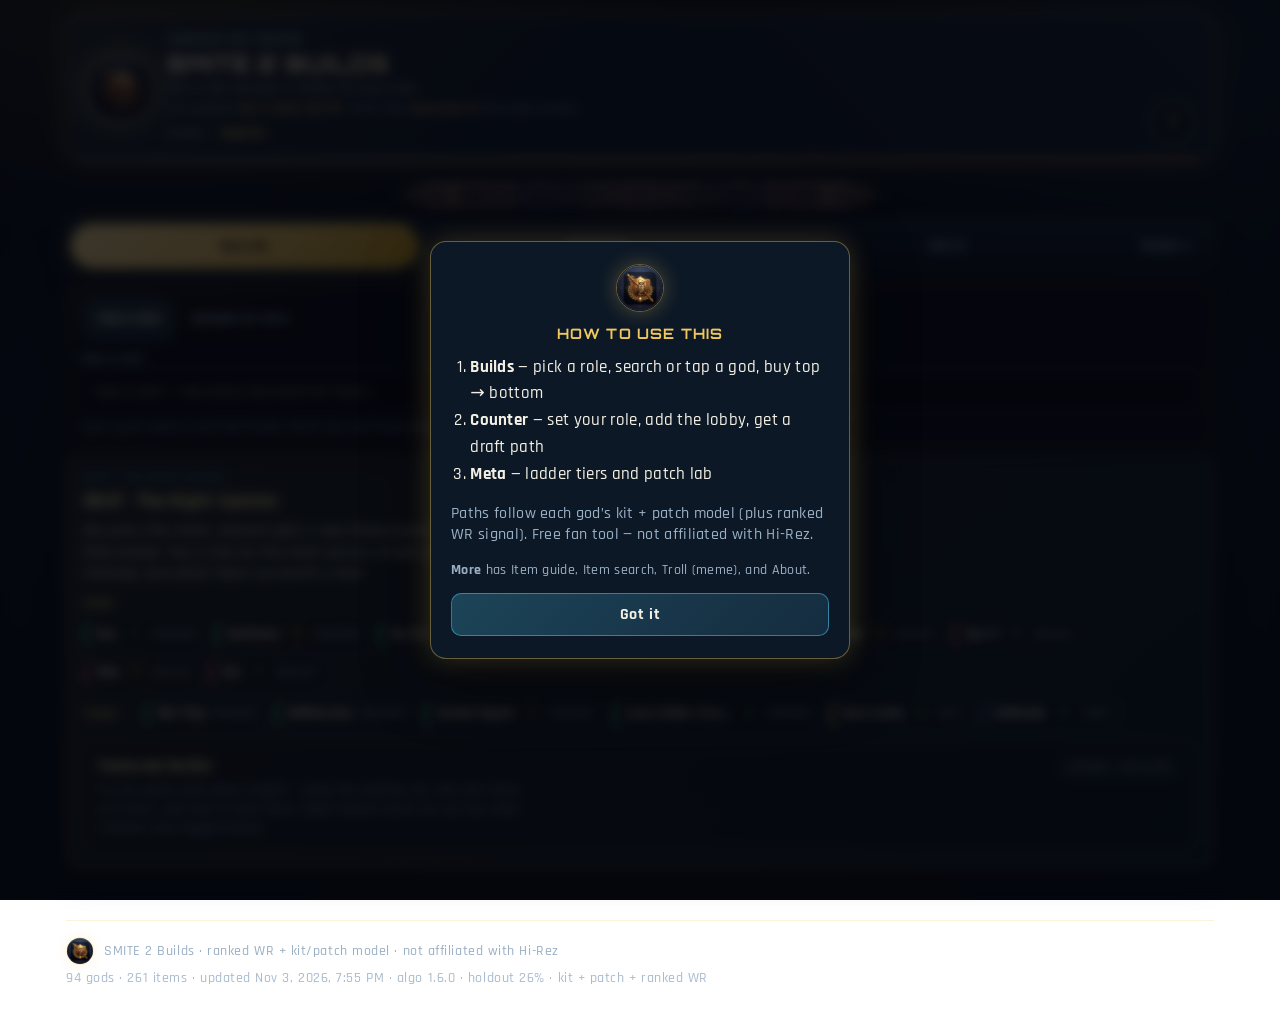
<file: docs/index.html>
<!DOCTYPE html>
<html lang="en">
<head>
  <meta charset="UTF-8" />
  <meta name="viewport" content="width=device-width, initial-scale=1" />
  <title>SMITE 2 Builds — pick a role, get a buy order</title>
  <meta name="description" content="SMITE 2 Conquest builds: pick your role and god, get a numbered item buy order for that kit." />
  <meta name="theme-color" content="#07111c" />
  <link rel="icon" type="image/png" sizes="64x64" href="./assets/favicon-64.png" />
  <link rel="apple-touch-icon" href="./assets/apple-touch-icon.png" />
  <meta property="og:title" content="SMITE 2 Builds" />
  <meta property="og:description" content="Pick a role and god → follow the buy order." />
  <meta property="og:image" content="https://smitebuilddatabase.netlify.app/assets/logo-512.png" />
  <link rel="stylesheet" href="./style.css" />
</head>
<body class="ui-simple">
  <div class="app">
    <header class="top site-header simple-header">
      <div class="brand-lockup">
        <div class="brand-mark">
          <img
            class="brand-logo"
            src="./assets/logo-mark.png"
            width="72"
            height="72"
            alt="SMITE 2 Builds"
            decoding="async"
          />
        </div>
        <div class="site-header-main">
          <p class="brand-kicker">Conquest buy orders</p>
          <h1>SMITE 2 Builds</h1>
          <p class="site-tagline">Pick a role and god → follow the buy order.</p>
        <p class="site-updated" id="site-updated" data-exported-at="2026-11-03T19:55:40.504407+00:00" data-latest-patch="SMITE 2 Open Beta 47" title="Export timestamp (UTC): 2026-11-03T19:55:40.504407+00:00">
          Last updated: <strong>Nov 3, 2026 7:55 PM UTC</strong> · Patch data: <strong>Open Beta 47</strong> (The Night Update)
        </p>
          <nav class="breadcrumbs" id="site-breadcrumbs" aria-label="Location" hidden>Builds</nav>
        </div>
      </div>
      <button type="button" class="btn-ghost help-btn" id="btn-help" title="How this works" aria-label="Help">?</button>
    </header>
    <div class="mythic-ornament" aria-hidden="true">
      <img src="./assets/ornament-banner.jpg" alt="" decoding="async" />
    </div>

    <div id="loading" class="loading">
      <img class="loading-logo" src="./assets/logo-mark.png" width="56" height="56" alt="" decoding="async" />
      <span>Loading builds…</span>
    </div>

    <div id="app-main" style="display:none">
      <!-- Simple help modal / panel -->
      <section class="help-panel" id="help-panel" hidden>
        <div class="help-panel-inner">
          <img class="help-logo" src="./assets/logo-mark.png" width="48" height="48" alt="" decoding="async" />
          <h2>How to use this</h2>
          <ol class="help-steps">
            <li><strong>Builds</strong> — pick a role, search or tap a god, buy top → bottom</li>
            <li><strong>Counter</strong> — set your role, add the lobby, get a draft path</li>
            <li><strong>Meta</strong> — ladder tiers and patch lab</li>
          </ol>
          <p class="muted">
            Paths follow each god’s kit + patch model (plus ranked WR signal). Free fan tool — not affiliated with Hi-Rez.
          </p>
          <p class="muted help-extra">
            <strong>More</strong> has Item guide, Item search, Troll (meme), and About.
          </p>
          <button type="button" class="btn-primary" id="help-close">Got it</button>
        </div>
      </section>

      <nav class="tabs simple-tabs" aria-label="Main">
        <button class="tab-btn active" data-tab="builds">Builds</button>
        <button class="tab-btn" data-tab="counter">Counter</button>
        <button class="tab-btn" data-tab="meta">Meta</button>
        <div class="more-wrap">
          <button type="button" class="tab-btn more-trigger" id="more-tools-btn" aria-expanded="false" aria-haspopup="true">
            More ▾
          </button>
          <div class="more-menu" id="more-menu" hidden>
            <button type="button" class="more-item" data-tab="meta" data-meta-view="guide">Item guide</button>
            <button type="button" class="more-item" data-tab="items">Item search</button>
            <button type="button" class="more-item" data-tab="troll">Troll / meme</button>
            <button type="button" class="more-item" data-tab="about">About</button>
          </div>
        </div>
      </nav>

      <!-- BUILDS — primary experience -->
      <section id="panel-builds" class="panel active">
        <div id="builds-view-role">
          <div class="builds-sticky-role" id="builds-sticky-role">
            <div class="builds-mode-toggle" role="group" aria-label="Builds view">
              <button type="button" class="builds-mode-btn active" data-builds-mode="search" id="builds-mode-search">
                Find a god
              </button>
              <button type="button" class="builds-mode-btn" data-builds-mode="role" id="builds-mode-role">
                Browse by role
              </button>
            </div>
            <div class="builds-find-row">
              <label class="builds-search-label" for="build-god-search" id="builds-search-label">Find a god</label>
              <input
                id="build-god-search"
                type="search"
                placeholder="Type a god — see every role build for them…"
                autocomplete="off"
                enterkeyhint="search"
              />
            </div>
            <div class="builds-role-browse" id="builds-role-browse" hidden>
              <div class="toolbar role-pills" id="role-pills" role="group" aria-label="Role"></div>
              <p class="builds-hint muted" id="build-god-count"></p>
            </div>
            <p class="builds-hint muted" id="builds-god-home-hint">
              Type a god name to see their builds. Patch tips and Featured paths are below — the full god list only shows when you search.
            </p>
          </div>

          <section
            id="patch-highlights"
            class="patch-highlights patch-highlights-compact"
            aria-labelledby="patch-highlights-title"
            hidden
          >
            <div class="ph-head">
              <p class="ph-kicker" id="patch-highlights-kicker">This patch</p>
              <h2 id="patch-highlights-title">Patch overview</h2>
              <p class="ph-summary" id="patch-highlights-summary"></p>
              <p class="muted ph-disclaimer" id="patch-highlights-disclaimer" hidden></p>
            </div>
            <div class="ph-compact-body">
              <div class="ph-chip-block">
                <span class="ph-chip-label">Gods</span>
                <div id="patch-gods-chips" class="ph-chips" role="group" aria-label="Gods to watch"></div>
              </div>
              <div class="ph-chip-block">
                <span class="ph-chip-label">Items</span>
                <div id="patch-items-chips" class="ph-chips" role="group" aria-label="Items to watch"></div>
              </div>
              <div id="patch-chip-detail" class="ph-chip-detail" hidden></div>
            </div>
            <!-- Kept for Meta-style fill helpers / a11y fallback; empty on Builds compact home -->
            <ul id="patch-gods-list" class="ph-list" hidden></ul>
            <ul id="patch-items-list" class="ph-list" hidden></ul>

            <details
              id="featured-builds"
              class="featured-builds featured-builds-fold"
            >
              <summary class="featured-builds-summary">
                <span class="featured-builds-summary-main">
                  <span id="featured-builds-title">Featured Builds</span>
                  <span class="muted featured-builds-blurb" id="featured-builds-blurb">
                    Kit cheeses with plain-English explainers.
                  </span>
                </span>
                <span class="featured-builds-summary-hint" aria-hidden="true">Expand / collapse</span>
              </summary>
              <div class="featured-builds-body">
                <div
                  class="featured-patch-filters"
                  id="featured-patch-filters"
                  role="group"
                  aria-label="Featured patch filter"
                ></div>
                <div id="featured-builds-grid" class="featured-builds-grid"></div>
                <div id="featured-builds-detail" class="featured-builds-detail" hidden></div>
              </div>
            </details>
          </section>

          <div id="builds-god-home" class="builds-any-list" aria-label="Matching gods" hidden></div>
          <div id="builds-all-hits" class="builds-any-list" hidden></div>
          <div id="builds-any-detail" class="builds-any-detail" hidden></div>

          <details class="role-job-details" id="role-job-wrap" hidden>
            <summary>What does this role do?</summary>
            <div class="card role-job" id="role-job">
              <h2>Pick a role above</h2>
              <p class="muted">Short job notes — not the full build.</p>
            </div>
          </details>

          <div class="builds-roster-label" id="builds-roster-label" hidden>
            <h3>All ranked builds</h3>
            <p class="muted">Full roster for the role above — same paths as the Featured cards when they overlap.</p>
          </div>
          <div id="build-gods" class="build-god-grid" hidden></div>
        </div>
        <!-- Hidden legacy search input kept for hash/JS compat -->
        <input id="builds-any-search" type="search" hidden tabindex="-1" aria-hidden="true" />
        <div id="builds-view-search" hidden></div>
        <div id="builds-any-list" class="builds-any-list" hidden></div>
      </section>

      <!-- COUNTER -->
      <section id="panel-counter" class="panel">
        <div class="card counter-panel counter-draft">
          <div class="ctr-draft-head">
            <h2>Counter</h2>
            <p class="muted">Type enemy → Enter · path updates live. Paste a full lobby anytime.</p>
          </div>

          <!-- Sticky draft bar: role + add + team slots -->
          <div class="ctr-sticky" id="ctr-sticky">
            <div class="ctr-you-role-row">
              <div class="ctr-role-block ctr-role-block-full">
                <span class="muted ctr-role-label">Your role</span>
                <div class="role-pills ctr-role-pills" id="ctr-role-pills" role="group" aria-label="Your role"></div>
                <select id="ctr-role" hidden>
                  <option>Support</option>
                  <option>Solo</option>
                  <option>Jungle</option>
                  <option>Mid</option>
                  <option>Carry</option>
                </select>
              </div>
            </div>

            <div class="ctr-add-wrap">
              <div class="ctr-add-label-row">
                <div class="ctr-slot-mode" id="ctr-slot-mode" role="group" aria-label="Where to add god">
                  <button type="button" class="ctr-mode-btn" data-mode="me" title="Fill your Me slot">Me</button>
                  <button type="button" class="ctr-mode-btn active" data-mode="enemy" title="Fill enemy team">Enemy</button>
                  <button type="button" class="ctr-mode-btn" data-mode="ally" title="Fill ally slots">Ally</button>
                </div>
                <span class="muted" id="ctr-lobby-count">Me · 0/4 allies · 0/5 enemies</span>
              </div>
              <div class="ctr-add-row">
                <input
                  id="ctr-enemy-add"
                  type="text"
                  placeholder="Type god → Enter fills the selected slot (Me / Enemy / Ally)"
                  autocomplete="off"
                  autocorrect="off"
                  autocapitalize="off"
                  spellcheck="false"
                  enterkeyhint="done"
                />
                <button type="button" class="btn-ghost ctr-clear-btn" id="ctr-quick-clear" title="Clear lobby">Clear</button>
              </div>
              <div id="ctr-typeahead" class="ctr-typeahead" hidden role="listbox" aria-label="Matching gods"></div>
            </div>

            <div class="ctr-lobby-teams">
              <div class="ctr-team-block">
                <span class="ctr-team-label ctr-team-us">Your team</span>
                <div class="enemy-lobby your-lobby" id="ctr-your-picks" aria-label="Your team slots (Me + allies)"></div>
              </div>
              <div class="ctr-team-block">
                <span class="ctr-team-label ctr-team-them">Enemy team <span id="ctr-enemy-count" class="muted">(0/5)</span></span>
                <div class="enemy-lobby" id="ctr-enemy-picks" aria-label="Enemy lobby slots"></div>
              </div>
            </div>
            <!-- Hidden: still used by JS/hash for your god name -->
            <input id="ctr-you" type="hidden" value="" />
          </div>

          <datalist id="ctr-god-list"></datalist>

          <!-- Result first (above fold during draft) -->
          <div id="ctr-threat" class="counter-threat muted"></div>
          <div id="ctr-result" class="counter-result"></div>

          <details class="ctr-advanced">
            <summary class="muted">Bulk paste · allies · kit compare</summary>
            <div class="counter-quick" id="ctr-quick-wrap">
              <label for="ctr-quick" class="step-label" style="margin-top:0">Bulk paste</label>
              <textarea
                id="ctr-quick"
                rows="2"
                placeholder="Ymir Support vs Zeus Agni Susano Charon Ra"
                autocomplete="off"
                spellcheck="false"
              ></textarea>
              <div id="ctr-quick-preview" class="ctr-quick-preview" hidden aria-live="polite"></div>
              <div class="counter-quick-actions">
                <button type="button" class="btn-primary" id="ctr-quick-go">Apply paste</button>
                <button type="button" class="btn-ghost" id="ctr-run">Rebuild</button>
              </div>
            </div>
            <div class="counter-enemies counter-allies">
              <span class="muted">Allies (optional)</span>
              <div class="enemy-lobby ally-lobby" id="ctr-ally-picks" aria-label="Ally lobby slots"></div>
              <input id="ctr-ally-add" type="search" list="ctr-god-list" placeholder="Add ally…" autocomplete="off" />
            </div>
            <div class="counter-paste-block" hidden>
              <textarea id="ctr-paste" rows="1"></textarea>
              <button type="button" id="ctr-paste-apply">Apply</button>
            </div>
          </details>
        </div>
      </section>

      <!-- TROLL -->
      <section id="panel-troll" class="panel">
        <div class="card counter-panel troll-panel">
          <h2>😈 Troll / meme builds</h2>
          <p class="muted">
            Legal items, illegal vibes — <strong>not ranked advice</strong>.
            Every roll locks a <strong>bit</strong> (peel prison, enchanter greed, Serrated spin…).
            Share the link and friends get the <strong>same seed</strong>.
          </p>
          <div class="troll-hero-ctas" id="troll-hero-ctas">
            <button type="button" class="btn-primary btn-troll-hero" id="troll-surprise-cta">🎲 Surprise me</button>
            <button type="button" class="btn-secondary btn-troll-hero" id="troll-full-random-cta">🎰 Full random</button>
            <button type="button" class="btn-secondary btn-troll-hero" id="troll-party-cta">👥 Draft a troll team</button>
          </div>
          <div class="counter-form troll-form">
            <label>God
              <span class="troll-god-row">
                <input id="troll-god" type="search" list="ctr-god-list" placeholder="e.g. Geb" autocomplete="off" />
                <button type="button" class="btn-ghost" id="troll-rand-god" title="Random god">🎲</button>
              </span>
            </label>
            <label>Role
              <span class="troll-god-row">
                <select id="troll-role">
                  <option>Support</option>
                  <option>Solo</option>
                  <option>Jungle</option>
                  <option>Mid</option>
                  <option>Carry</option>
                </select>
                <button type="button" class="btn-ghost" id="troll-rand-role" title="Random role">🎲</button>
              </span>
            </label>
            <label>Mode
              <select id="troll-mode">
                <option value="annoy">Annoyance (kit troll)</option>
                <option value="maxstat">Max stat greed</option>
                <option value="random">True random (shop lottery)</option>
                <option value="surprise">Surprise me</option>
              </select>
            </label>
            <label id="troll-maxstat-wrap" hidden>Greed target
              <select id="troll-maxstat">
                <option value="random">🎲 Random max-stat</option>
                <option value="max_int">Max magic power (INT)</option>
                <option value="max_str">Max physical power (STR)</option>
                <option value="max_hp">Max health</option>
                <option value="max_as">Max attack speed</option>
                <option value="max_prots">Max protections</option>
                <option value="max_pen">Max penetration</option>
                <option value="max_crit">Max crit</option>
                <option value="max_cdr">Max cooldown rate</option>
                <option value="max_ls">Max lifesteal</option>
              </select>
            </label>
            <label class="troll-check">
              <input type="checkbox" id="troll-aspect" checked />
              Use aspect kit if available
            </label>
            <label class="troll-check" id="troll-chaos-wrap">
              <input type="checkbox" id="troll-chaos" />
              Chaos mode (extra axis / swaps)
            </label>
            <label class="troll-check" id="troll-lock-wrap">
              <input type="checkbox" id="troll-lock-axis" />
              Lock bit on re-roll
            </label>
            <div class="troll-actions">
              <button type="button" class="btn-primary btn-troll" id="troll-run">Generate troll path</button>
              <button type="button" class="btn-secondary btn-troll-roll" id="troll-full-random" title="Random god, role, mode, and path">
                🎰 Full random
              </button>
              <button type="button" class="btn-secondary btn-troll-roll" id="troll-party" title="One seed, five roles of chaos">
                👥 Troll team
              </button>
            </div>
          </div>
          <div id="troll-result" class="counter-result"></div>
        </div>
      </section>

      <!-- GODS (legacy — #gods redirects to Builds search; no main nav entry) -->
      <section id="panel-gods" class="panel">
        <p class="step-label">Search any god for their buy orders (by role)</p>
        <div class="toolbar">
          <input id="god-search" type="search" placeholder="Search gods…" style="min-width:240px" />
          <label class="compare-label">Compare
            <select id="god-compare">
              <option value="">— none —</option>
            </select>
          </label>
        </div>
        <div id="god-compare-panel" class="compare-panel" style="display:none"></div>
        <div class="gods-layout">
          <div class="card scroll god-list-pane">
            <table>
              <thead>
                <tr><th>God</th><th>Pantheon</th><th>Dmg</th><th>Tier</th><th>#</th></tr>
              </thead>
              <tbody id="god-list-body"></tbody>
            </table>
          </div>
          <div class="card god-dossier">
            <div class="god-dossier-head">
              <h2 id="god-title">Select a god</h2>
              <div class="muted" id="god-sub"></div>
              <div id="god-metrics" class="god-metrics-row"></div>
            </div>
            <div class="god-section god-section-builds" id="god-builds-section">
              <h3>Buy orders by role</h3>
              <div class="muted" id="god-build-hint">Base kit + aspect path when available.</div>
              <div id="god-build" class="god-builds"></div>
            </div>
            <details class="god-more">
              <summary>Patch notes (optional)</summary>
              <div id="god-patch-axes" class="patch-axes muted" style="margin-top:10px">Select a god.</div>
            </details>
            <details class="god-more">
              <summary>Abilities (optional)</summary>
              <div class="god-abilities-scroll">
                <table>
                  <thead>
                    <tr><th>Slot</th><th>Name</th><th>Dmg5</th><th>STR%</th><th>INT%</th><th>CD</th></tr>
                  </thead>
                  <tbody id="god-abilities"></tbody>
                </table>
              </div>
              <pre class="detail" id="god-patch" style="margin-top:10px"></pre>
            </details>
          </div>
        </div>
      </section>

      <!-- TIERS (Meta → Ladder) -->
      <section id="panel-tiers" class="panel">
        <div class="meta-subnav" role="tablist" aria-label="Meta views">
          <button type="button" class="meta-sub-btn active" data-meta-view="ladder">Ladder</button>
          <button type="button" class="meta-sub-btn" data-meta-view="lab">Meta lab</button>
          <button type="button" class="meta-sub-btn" data-meta-view="guide">Item guide</button>
        </div>
        <p class="step-label">Tier list — who looks strong this patch (not a full build guide)</p>
        <div id="meta-ladder-banner" class="meta-ladder-banner" hidden></div>
        <div class="toolbar">
          <label>Scope
            <select id="tier-scope"></select>
          </label>
          <label>Tier
            <select id="tier-filter">
              <option>All</option>
              <option>S</option>
              <option>A</option>
              <option>B</option>
              <option>C</option>
              <option>D</option>
            </select>
          </label>
          <span class="muted" id="tier-count"></span>
        </div>
        <div class="tier-board card" id="tier-board" aria-label="Tier board"></div>
        <div class="grid-2">
          <div class="card scroll">
            <table>
              <thead>
                <tr>
                  <th>#</th><th>Tier</th><th>Name</th><th>Score</th><th>Patch</th><th>Kit</th><th>Build</th><th>WR</th>
                </tr>
              </thead>
              <tbody id="tier-body"></tbody>
            </table>
          </div>
          <div class="card">
            <h2>Why this rank</h2>
            <div id="tier-detail">Pick a row or a chip above.</div>
          </div>
        </div>
      </section>

      <!-- ITEMS -->
      <section id="panel-items" class="panel">
        <p class="step-label">Search items</p>
        <div class="toolbar">
          <input id="item-search" type="search" placeholder="Search items…" style="min-width:220px" />
          <label>Tier
            <select id="item-tier">
              <option>All</option>
              <option>3</option>
              <option>2</option>
              <option>1</option>
              <option>Starter</option>
              <option>Relic</option>
              <option>Curio</option>
              <option>Consumable</option>
              <option>God Specific</option>
            </select>
          </label>
          <label>Sort
            <select id="item-sort">
              <option value="name">Name</option>
              <option value="hot">Patch hot</option>
              <option value="cold">Patch cold</option>
              <option value="ladder">Ladder rank</option>
              <option value="cost">Cost</option>
            </select>
          </label>
        </div>
        <div class="grid-2">
          <div class="card scroll">
            <table>
              <thead>
                <tr><th>Item</th><th>Shop</th><th>Meta</th><th>r5</th><th>Cost</th></tr>
              </thead>
              <tbody id="item-body"></tbody>
            </table>
          </div>
          <div class="card">
            <h2>Item details</h2>
            <div id="item-patch-box" class="patch-axes muted" style="margin-bottom:10px">Select an item.</div>
            <div id="item-simple-guide" class="item-simple-guide" hidden></div>
            <pre class="detail" id="item-detail">Select an item.</pre>
          </div>
        </div>
      </section>

      <!-- META LAB -->
      <section id="panel-meta" class="panel">
        <div class="meta-subnav" role="tablist" aria-label="Meta views">
          <button type="button" class="meta-sub-btn" data-meta-view="ladder">Ladder</button>
          <button type="button" class="meta-sub-btn active" data-meta-view="lab">Meta lab</button>
          <button type="button" class="meta-sub-btn" data-meta-view="guide">Item guide</button>
        </div>
        <div class="card meta-lab-panel" id="meta-lab-root">
          <h2>Meta lab</h2>
          <p class="muted" id="meta-lab-disclaimer">
            Role staples, answer-item coverage, patch trajectories, and situational flex — kit + patch model with ranked WR signal.
            Builds are generated here (not copied from other sites).
          </p>
          <section
            id="meta-patch-highlights"
            class="patch-highlights meta-patch-highlights"
            aria-labelledby="meta-ph-title"
            hidden
          >
            <div class="ph-head">
              <p class="ph-kicker" id="meta-ph-kicker">This patch</p>
              <h3 id="meta-ph-title">Patch overview</h3>
              <p class="ph-summary" id="meta-ph-summary"></p>
              <p class="muted ph-disclaimer" id="meta-ph-disclaimer"></p>
            </div>
            <div class="ph-grid">
              <div class="ph-col">
                <h4 class="ph-col-title">Gods to watch</h4>
                <ul id="meta-ph-gods-list" class="ph-list"></ul>
              </div>
              <div class="ph-col">
                <h4 class="ph-col-title">Items to watch</h4>
                <ul id="meta-ph-items-list" class="ph-list"></ul>
              </div>
            </div>
            <p class="muted meta-ph-tier-note">
              Tier letters are the same ladder as Meta → Ladder and Builds role boards.
            </p>
          </section>
          <p class="meta-guide-jump">
            <a href="#meta/guide" class="btn-secondary meta-guide-cta">Night Update items explained →</a>
            <span class="muted">War Flag, Selflessness, Sickle / Locket / Lifebinder — plain English.</span>
          </p>
          <div id="meta-lab-themes" class="meta-themes"></div>

          <h3>Patch trajectories</h3>
          <div class="grid-2 meta-traj-grid">
            <div>
              <h4 class="muted">Gods rising (r5)</h4>
              <ul id="meta-gods-rising" class="momentum-list"></ul>
              <h4 class="muted">Gods falling (r5)</h4>
              <ul id="meta-gods-falling" class="momentum-list"></ul>
            </div>
            <div>
              <h4 class="muted">Items hot (r5)</h4>
              <ul id="meta-items-rising" class="momentum-list"></ul>
              <h4 class="muted">Items cold (r5)</h4>
              <ul id="meta-items-falling" class="momentum-list"></ul>
            </div>
          </div>
          <div id="meta-axes" class="meta-axes muted"></div>

          <h3>Role staples</h3>
          <p class="muted">Most common items across recommended paths for each role.</p>
          <div class="toolbar" id="meta-staple-roles"></div>
          <div id="meta-staples" class="meta-staples"></div>

          <h3>Answer coverage</h3>
          <p class="muted">
            How often default recommended paths already include anti-heal, anti-crit, AS shred, magic bulk, etc.
            Low % → use <strong>flex chips</strong> on builds every game.
          </p>
          <div id="meta-coverage" class="meta-coverage"></div>

          <h3>Tank-shred package</h3>
          <p class="muted">Paths with anti-heal + %HP + pen + prot shred (3+ of 4).</p>
          <div id="meta-shred" class="meta-shred"></div>

          <h3>Situational flex catalog</h3>
          <p class="muted">Swap these in when the lobby demands it — same chips shown on each build card.</p>
          <div id="meta-flex-catalog" class="meta-flex-catalog"></div>

          <h3 id="item-guide-heading">Items explained (simple English)</h3>
          <p class="muted" id="meta-guide-disclaimer">
            What it does, when to buy, when to skip — OB43–OB47 Night Update starters, enchanters, and answer items.
          </p>
          <div id="meta-guide-featured" class="meta-guide-featured" hidden></div>
          <div class="toolbar meta-guide-toolbar">
            <input id="meta-guide-search" type="search" placeholder="Search items…" style="min-width:200px" />
            <select id="meta-guide-tag">
              <option value="">All types</option>
            </select>
          </div>
          <div id="meta-item-guide" class="meta-item-guide"></div>
        </div>
      </section>

      <!-- ABOUT -->
      <section id="panel-about" class="panel">
        <div class="card">
          <h2>What this website is for</h2>
          <p class="about-blurb">
            <strong>SMITE 2 Conquest build helper.</strong>
            Open a role, pick a god, and follow a numbered buy order built around
            that god’s kit — not a one-size-fits-all pro site copy.
          </p>
          <h2>How to use this</h2>
          <ol class="how-list">
            <li><strong>Builds</strong> — pick a role, search or open a god, buy top → bottom.</li>
            <li><strong>Counter</strong> — optional lobby path for this draft.</li>
            <li><strong>Meta</strong> — ladder tiers, lab staples, item guide.</li>
            <li><strong>More</strong> — item search, troll/meme paths, about &amp; scoring.</li>
          </ol>

          <h2>How builds are weighted</h2>
          <p class="about-blurb">
            Nothing here is <strong>live win rate</strong>. Paths come from this site’s kit + patch model
            (wiki stats, ability text, patch impact) with only a <strong>soft</strong> ranked-frequency nudge —
            not copied buy orders from other build sites.
          </p>
          <div class="score-explain">
            <div class="score-explain-block">
              <h3>Two different systems</h3>
              <ul class="how-list score-list">
                <li><strong>Builds</strong> — what should <em>this god</em> buy in <em>this role</em>?</li>
                <li><strong>Tiers</strong> — who looks strong this patch overall?</li>
              </ul>
            </div>
            <div class="score-explain-block">
              <h3>Build pipeline</h3>
              <ol class="how-list">
                <li><strong>Role score</strong> — each role has stat priorities (e.g. Carry wants AS/crit/pen).</li>
                <li><strong>Item tier ladder</strong> — S/A items from the item tier list get a real boost; C/D get soft penalties (role-gated so tank S-tiers don’t flood Mid).</li>
                <li><strong>God re-score</strong> — kit tags and abilities change the ranking hard.</li>
                <li><strong>Assemble</strong> — fill a 6-item path with pen rules and active caps.</li>
              </ol>
            </div>
            <div class="score-explain-block">
              <h3>Tiers (reevaluated)</h3>
              <ul class="how-list score-list">
                <li><strong>Patch ~26%</strong> · <strong>Kit ~24%</strong> · <strong>Ranked WR ~24%</strong> · <strong>Build fit ~18%</strong> · stability/novelty small</li>
                <li>Ranked WR blends SmiteBrain top Conquest matches + tracker.gg high-SR sample (no global tracker god-meta API).</li>
                <li>Patch extremes are winsorized so a few tank buffs don’t own every S slot.</li>
                <li>Item ladder mixes patch heat with core utility (pen, cost band) — not pure buff spam.</li>
              </ul>
            </div>
          </div>

          <h3>Patch momentum</h3>
          <div class="grid-2">
            <div>
              <h4 class="muted">Gods rising</h4>
              <ul id="about-gods-hot" class="momentum-list"></ul>
              <h4 class="muted">Gods falling</h4>
              <ul id="about-gods-cold" class="momentum-list"></ul>
            </div>
            <div>
              <h4 class="muted">Items hot</h4>
              <ul id="about-items-hot" class="momentum-list"></ul>
              <h4 class="muted">Items cold</h4>
              <ul id="about-items-cold" class="momentum-list"></ul>
            </div>
          </div>
          <p class="muted">
            Model from wiki.smite2.com + ranked WR (SmiteBrain / tracker.gg high-SR).
          </p>
          <p>
            <a href="https://github.com/KR8ZYSHO3/Smite-Database-and-Build-Analysis-Tool" target="_blank" rel="noopener">GitHub</a>
          </p>
        </div>
      </section>
    </div>

    <footer class="footer">
      <div class="footer-brand">
        <img src="./assets/logo-mark.png" width="28" height="28" alt="" decoding="async" />
        <span>SMITE 2 Builds · ranked WR + kit/patch model · not affiliated with Hi-Rez</span>
      </div>
      <span class="meta-telemetry muted" id="meta-line" style="display:block;margin-top:6px"></span>
    </footer>
  </div>

  <nav class="mobile-nav" aria-label="Mobile">
    <button type="button" class="mobile-tab active" data-tab="builds"><span class="mn-icon">⚔</span><span>Builds</span></button>
    <button type="button" class="mobile-tab" data-tab="counter"><span class="mn-icon">◎</span><span>Counter</span></button>
    <button type="button" class="mobile-tab" data-tab="meta"><span class="mn-icon">▲</span><span>Meta</span></button>
    <button type="button" class="mobile-tab" data-tab="more" id="mobile-more"><span class="mn-icon">···</span><span>More</span></button>
  </nav>
  <div class="mobile-more-sheet" id="mobile-more-sheet" hidden>
    <button type="button" class="mobile-sheet-btn" data-tab="meta" data-meta-view="guide">Item guide</button>
    <button type="button" class="mobile-sheet-btn" data-tab="items">Item search</button>
    <button type="button" class="mobile-sheet-btn" data-tab="troll">Troll / meme</button>
    <button type="button" class="mobile-sheet-btn" data-tab="about">About</button>
  </div>

  <div class="intel-modal" id="intel-modal" role="dialog" aria-modal="true" aria-labelledby="intel-modal-title" hidden>
    <div class="intel-modal-inner">
      <div class="intel-modal-toolbar">
        <h3 id="intel-modal-title">Share build</h3>
        <div class="intel-modal-actions">
          <button type="button" class="btn-share" id="intel-dl-png">Download image</button>
          <button type="button" class="btn-ghost" id="intel-copy-link">Copy link</button>
          <button type="button" class="btn-ghost" id="intel-copy-text">Copy list</button>
          <button type="button" class="btn-ghost" id="intel-close">Close</button>
        </div>
      </div>
      <div class="intel-card-preview" id="intel-card-preview"></div>
    </div>
  </div>
  <div class="toast" id="toast" role="status" aria-live="polite"></div>
  <script src="./app.js"></script>
</body>
</html>
</file>
<file: docs/style.css>
/* SMITE 2 — Mythic Dark HUD */
@import url("https://fonts.googleapis.com/css2?family=Orbitron:wght@500;700;800&family=Rajdhani:wght@400;500;600;700&display=swap");

:root {
  --bg0: #04080f;
  --bg: #07111c;
  --bg2: #0c1826;
  --bg3: #122233;
  --bg4: #1a2e42;
  --border: #2a3f58;
  --border-glow: #c9a227;
  --text: #f3efe4;
  --muted: #9aafc4;
  --accent: #f0c75e;          /* mythic gold — primary */
  --accent2: #3d7ea6;         /* deep navy steel (was violet) */
  --intel: #4cc9f0;           /* cyan reserved for pen / intel */
  --gold: #f0c75e;
  --ember: #ff6b35;
  --violet: #3d7ea6;          /* remapped: navy steel */
  --mint: #2ec4b6;
  --s: #f0c75e;
  --a: #2ec4b6;
  --b: #4cc9f0;
  --c: #7eb6d9;               /* soft steel blue (was lavender) */
  --d: #7a8499;
  --danger: #ff4d6d;
  --radius: 14px;
  --font: "Rajdhani", "Segoe UI", system-ui, sans-serif;
  --display: "Orbitron", "Rajdhani", sans-serif;
  --mono: "Cascadia Code", "Consolas", ui-monospace, monospace;
  --glow: 0 0 28px rgba(240, 199, 94, 0.22);
  --glow-pink: 0 0 22px rgba(61, 126, 166, 0.22);
  --glow-arcane: 0 0 32px rgba(240, 199, 94, 0.14);
}

* { box-sizing: border-box; }

html, body {
  margin: 0;
  padding: 0;
  min-height: 100%;
  color: var(--text);
  font-family: var(--font);
  font-size: 16px;
  font-weight: 500;
  letter-spacing: 0.02em;
  background:
    radial-gradient(1100px 560px at 8% -8%, rgba(240, 199, 94, 0.16), transparent 55%),
    radial-gradient(900px 500px at 96% 4%, rgba(61, 126, 166, 0.16), transparent 52%),
    radial-gradient(700px 420px at 50% 110%, rgba(255, 107, 53, 0.06), transparent 55%),
    linear-gradient(180deg, var(--bg0), var(--bg) 42%, #050a12);
  background-attachment: fixed;
}

body::before {
  content: "";
  position: fixed;
  inset: 0;
  pointer-events: none;
  opacity: 0.04;
  background-image:
    linear-gradient(rgba(255,255,255,0.06) 1px, transparent 1px),
    linear-gradient(90deg, rgba(255,255,255,0.06) 1px, transparent 1px);
  background-size: 48px 48px;
  z-index: 0;
}

a { color: var(--accent); text-decoration: none; }
a:hover { color: #9ae7ff; text-shadow: 0 0 10px rgba(76, 201, 240, 0.5); }

.app {
  position: relative;
  z-index: 1;
  max-width: 1320px;
  margin: 0 auto;
  padding: 20px 20px 56px;
}

/* ----- Header ----- */
header.top {
  display: flex;
  flex-wrap: wrap;
  gap: 14px;
  align-items: flex-end;
  justify-content: space-between;
  margin-bottom: 20px;
  padding: 18px 20px;
  border: 1px solid var(--border);
  border-radius: calc(var(--radius) + 4px);
  background:
    linear-gradient(135deg, rgba(240, 199, 94, 0.1), transparent 42%),
    linear-gradient(225deg, rgba(61, 126, 166, 0.12), transparent 48%),
    var(--bg2);
  box-shadow: var(--glow), inset 0 1px 0 rgba(255,255,255,0.04);
  position: relative;
  overflow: hidden;
}
header.top::after {
  content: "";
  position: absolute;
  left: 0; right: 0; bottom: 0;
  height: 2px;
  background: linear-gradient(90deg, #8ec5e0, var(--gold), #d4a017);
  opacity: 0.9;
}
header.top h1 {
  margin: 0;
  font-family: var(--display);
  font-size: clamp(1.05rem, 2.4vw, 1.45rem);
  font-weight: 800;
  letter-spacing: 0.08em;
  text-transform: uppercase;
  background: linear-gradient(90deg, #fff8e7 0%, #f0c75e 52%, #8ec5e0 100%);
  -webkit-background-clip: text;
  background-clip: text;
  color: transparent;
}
header.top .sub {
  color: var(--muted);
  font-size: 0.95rem;
  margin-top: 6px;
  font-weight: 500;
}
.badge-row { display: flex; flex-wrap: wrap; gap: 8px; justify-content: flex-end; }
.badge {
  display: inline-flex;
  align-items: center;
  gap: 6px;
  background: rgba(0,0,0,0.35);
  border: 1px solid var(--border);
  padding: 5px 12px;
  border-radius: 999px;
  font-size: 0.78rem;
  font-weight: 600;
  letter-spacing: 0.06em;
  text-transform: uppercase;
  color: var(--muted);
}
.badge.hot {
  border-color: rgba(232, 93, 117, 0.55);
  color: #ffb4a2;
  box-shadow: var(--glow-pink);
}
.badge.ice {
  border-color: rgba(76, 201, 240, 0.5);
  color: #9ae7ff;
  box-shadow: var(--glow);
}

/* ----- Tabs ----- */
.tabs {
  display: flex;
  flex-wrap: wrap;
  gap: 8px;
  margin-bottom: 16px;
  padding: 6px;
  background: rgba(0,0,0,0.25);
  border: 1px solid var(--border);
  border-radius: 999px;
  width: fit-content;
  max-width: 100%;
}
.tab-btn {
  background: transparent;
  border: 1px solid transparent;
  color: var(--muted);
  padding: 9px 16px;
  border-radius: 999px;
  cursor: pointer;
  font-family: var(--font);
  font-size: 0.95rem;
  font-weight: 700;
  letter-spacing: 0.06em;
  text-transform: uppercase;
  transition: 0.15s ease;
}
.tab-btn:hover {
  color: var(--text);
  border-color: var(--border-glow);
}
.tab-btn.active {
  color: #041018;
  background: linear-gradient(135deg, #ffe29a, var(--gold) 55%, #d4a017);
  border-color: transparent;
  box-shadow: var(--glow);
}

.panel { display: none; animation: fadeIn 0.25s ease; }
.panel.active { display: block; }
@keyframes fadeIn {
  from { opacity: 0; transform: translateY(4px); }
  to { opacity: 1; transform: none; }
}

/* ----- Toolbar ----- */
.toolbar {
  display: flex;
  flex-wrap: wrap;
  gap: 12px;
  align-items: center;
  margin-bottom: 14px;
}
label {
  color: var(--muted);
  font-size: 0.85rem;
  font-weight: 600;
  letter-spacing: 0.04em;
  text-transform: uppercase;
  display: inline-flex;
  align-items: center;
  gap: 8px;
}
select, input[type="search"], input[type="text"] {
  background: var(--bg3);
  border: 1px solid var(--border);
  color: var(--text);
  padding: 8px 12px;
  border-radius: 10px;
  font-family: var(--font);
  font-size: 1rem;
  font-weight: 600;
}
select:focus, input:focus {
  outline: none;
  border-color: var(--accent);
  box-shadow: 0 0 0 2px rgba(76, 201, 240, 0.2);
}

.grid-2 {
  display: grid;
  grid-template-columns: 1.35fr 1fr;
  gap: 14px;
}
@media (max-width: 960px) {
  .grid-2 { grid-template-columns: 1fr; }
}

/* Gods tab: list + roomy dossier */
.gods-layout {
  display: grid;
  grid-template-columns: minmax(240px, 0.9fr) minmax(0, 1.55fr);
  gap: 14px;
  align-items: start;
}
@media (max-width: 960px) {
  .gods-layout { grid-template-columns: 1fr; }
}
.god-list-pane {
  max-height: min(82vh, 900px);
  position: sticky;
  top: 8px;
}
.god-dossier {
  max-height: min(82vh, 900px);
  overflow: auto;
  padding: 12px 16px 28px;
  scroll-behavior: smooth;
}
/* Not sticky — scrolls away so builds aren't covered when reading paths */
.god-dossier-head {
  position: static;
  margin: 0 0 8px;
  padding: 0 0 8px;
  border-bottom: 1px solid rgba(42, 53, 80, 0.4);
}
.god-dossier #god-title {
  font-size: 1rem;
  letter-spacing: 0.05em;
  margin: 0 0 2px;
  line-height: 1.2;
}
.god-dossier #god-sub {
  margin: 0 0 4px;
  font-size: 0.82rem;
  line-height: 1.25;
  white-space: nowrap;
  overflow: hidden;
  text-overflow: ellipsis;
}
.god-metrics-row {
  margin: 2px 0 0;
  display: flex;
  flex-wrap: wrap;
  gap: 4px;
}
.god-dossier .god-metrics-row .pill {
  margin: 0;
  padding: 1px 7px;
  font-size: 0.68rem;
  letter-spacing: 0.03em;
  line-height: 1.35;
}
.god-section-builds {
  margin-top: 6px;
}
.god-section-builds h3 {
  margin-bottom: 4px;
}
.god-abilities-scroll {
  max-height: 240px;
  overflow: auto;
  margin-top: 10px;
}
.god-dossier .god-role-build {
  scroll-margin-top: 12px;
  scroll-margin-bottom: 16px;
}
.god-dossier .buy-list {
  gap: 5px;
}
.god-dossier .buy-row {
  padding: 7px 10px;
  font-size: 0.92rem;
}
.god-dossier .item-why {
  font-size: 0.74rem;
}
.god-dossier .god-role-build h3 {
  font-size: 0.95rem;
  margin-bottom: 6px;
}

/* ----- Cards ----- */
.card {
  background:
    linear-gradient(180deg, rgba(255,255,255,0.02), transparent 30%),
    var(--bg2);
  border: 1px solid var(--border);
  border-radius: var(--radius);
  padding: 14px 16px;
  overflow: auto;
  box-shadow: inset 0 1px 0 rgba(255,255,255,0.03);
}
.card h2, .card h3 {
  margin: 0 0 10px;
  font-family: var(--display);
  font-size: 0.85rem;
  font-weight: 700;
  letter-spacing: 0.12em;
  text-transform: uppercase;
  color: var(--accent);
}

/* ----- Tables ----- */
table {
  width: 100%;
  border-collapse: collapse;
  font-size: 0.95rem;
}
th, td {
  text-align: left;
  padding: 9px 8px;
  border-bottom: 1px solid rgba(42, 53, 80, 0.7);
  white-space: nowrap;
}
th {
  color: var(--muted);
  font-weight: 700;
  letter-spacing: 0.08em;
  text-transform: uppercase;
  font-size: 0.75rem;
  position: sticky;
  top: 0;
  background: linear-gradient(var(--bg2), var(--bg2));
  z-index: 1;
}
tr { cursor: pointer; transition: 0.12s ease; }
tr:hover td {
  background: rgba(76, 201, 240, 0.07);
}
tr.selected td {
  background: linear-gradient(90deg, rgba(232, 93, 117, 0.14), rgba(76, 201, 240, 0.1));
  box-shadow: inset 3px 0 0 var(--accent2);
}

.tier-S { color: var(--s); font-weight: 800; text-shadow: 0 0 12px rgba(255, 214, 10, 0.35); }
.tier-A { color: var(--a); font-weight: 800; }
.tier-B { color: var(--b); font-weight: 800; }
.tier-C { color: var(--c); font-weight: 800; }
.tier-D { color: var(--d); font-weight: 700; }

.scroll {
  max-height: min(64vh, 680px);
  overflow: auto;
}
.scroll::-webkit-scrollbar { width: 8px; height: 8px; }
.scroll::-webkit-scrollbar-thumb {
  background: #2a3550;
  border-radius: 8px;
}

.detail {
  white-space: pre-wrap;
  font-family: var(--mono);
  font-size: 0.8rem;
  line-height: 1.5;
  color: #c9d4ef;
  background: rgba(0,0,0,0.25);
  border: 1px solid var(--border);
  border-radius: 10px;
  padding: 12px;
}
.muted { color: var(--muted); }

.pill {
  display: inline-flex;
  align-items: center;
  padding: 3px 10px;
  border-radius: 999px;
  border: 1px solid var(--border);
  font-size: 0.78rem;
  font-weight: 700;
  letter-spacing: 0.04em;
  margin: 0 4px 4px 0;
  background: rgba(0,0,0,0.3);
  color: var(--text);
}
.pill.tier-S, .pill.s { border-color: rgba(255,214,10,0.5); color: var(--s); }
.pill.hot { border-color: rgba(232,93,117,0.5); color: #ffb4a2; }
.pill.conf-high {
  border-color: rgba(61, 214, 140, 0.55);
  color: #8ef0c0;
}
.pill.conf-med {
  border-color: rgba(240, 199, 94, 0.55);
  color: #f0c75e;
}
.pill.conf-low {
  border-color: rgba(148, 163, 184, 0.45);
  color: #94a3b8;
}
.build-meta.conf-row {
  margin: 4px 0 8px;
}
.conf-rationale {
  margin: 4px 0 8px;
  font-size: 0.82rem;
  line-height: 1.35;
}
.blend-cal-strip {
  margin: 8px 0 0;
  font-size: 0.8rem;
  letter-spacing: 0.02em;
}

/* ----- Builds ----- */
.build-line {
  display: flex;
  flex-wrap: wrap;
  gap: 8px;
  margin: 6px 0 12px;
}
.item-chip {
  background: var(--bg3);
  border: 1px solid var(--border);
  border-radius: 10px;
  padding: 7px 10px;
  font-size: 0.88rem;
  font-weight: 600;
}
.item-chip.active {
  border-color: var(--ember);
  box-shadow: 0 0 12px rgba(255, 107, 53, 0.25);
}
.item-chip.pen {
  border-color: rgba(255, 214, 10, 0.45);
}
.item-chip .n {
  color: var(--accent);
  font-family: var(--display);
  font-size: 0.7rem;
  margin-right: 5px;
}

.build-meta {
  display: flex;
  flex-wrap: wrap;
  gap: 6px;
  margin: 8px 0 12px;
}
.build-card {
  margin-bottom: 4px;
  border-color: #24304a;
}
.build-card:hover {
  border-color: var(--border-glow);
  box-shadow: var(--glow);
}
.build-card .why {
  margin: 6px 0 10px;
  line-height: 1.45;
  color: #a8b4ce;
  font-size: 0.95rem;
}

.buy-list {
  list-style: none;
  margin: 8px 0 14px;
  padding: 0;
  display: flex;
  flex-direction: column;
  gap: 6px;
}
.buy-row {
  display: grid;
  grid-template-columns: 36px 1fr auto auto;
  gap: 8px;
  align-items: start;
  background: linear-gradient(90deg, rgba(0,0,0,0.28), rgba(22, 28, 44, 0.9));
  border: 1px solid var(--border);
  border-radius: 10px;
  padding: 9px 11px;
  font-size: 0.95rem;
  transition: 0.12s ease;
}
.buy-main {
  display: flex;
  flex-direction: column;
  gap: 2px;
  min-width: 0;
}
.item-why {
  font-size: 0.78rem;
  font-weight: 500;
  color: var(--muted);
  line-height: 1.35;
  letter-spacing: 0.01em;
}
.kit-effects {
  display: flex;
  flex-wrap: wrap;
  align-items: center;
  gap: 6px;
  margin: 6px 0 4px;
}
.kit-effects .tag.effect {
  color: #9ec9e6;
  border-color: rgba(91, 159, 196, 0.4);
  background: rgba(91, 33, 182, 0.18);
  text-transform: none;
  letter-spacing: 0.02em;
  font-weight: 600;
}

/* Counter panel */
.counter-panel h2 { margin-top: 0; }
.counter-form {
  display: grid;
  gap: 12px;
  margin: 14px 0;
}
.counter-form label {
  display: flex;
  flex-direction: column;
  gap: 4px;
  font-weight: 600;
  color: var(--muted);
  font-size: 0.9rem;
}
.counter-form input,
.counter-form select {
  font: inherit;
  padding: 8px 10px;
  border-radius: 8px;
  border: 1px solid var(--border);
  background: var(--bg2);
  color: var(--text);
}
.counter-enemies { display: flex; flex-direction: column; gap: 8px; }
.enemy-picks { display: flex; flex-wrap: wrap; gap: 6px; min-height: 28px; }
.enemy-chip {
  font: inherit;
  font-weight: 600;
  padding: 4px 10px;
  border-radius: 999px;
  border: 1px solid rgba(232, 93, 117, 0.45);
  background: rgba(232, 93, 117, 0.12);
  color: #ffb4a2;
  cursor: pointer;
}
.btn-primary {
  font: inherit;
  font-weight: 700;
  letter-spacing: 0.04em;
  padding: 10px 16px;
  border-radius: 10px;
  border: 1px solid rgba(76, 201, 240, 0.5);
  background: linear-gradient(135deg, rgba(76, 201, 240, 0.25), rgba(61, 126, 166, 0.2));
  color: var(--text);
  cursor: pointer;
  width: fit-content;
}
.btn-primary:hover { border-color: var(--accent); box-shadow: var(--glow); }
.counter-threat { margin: 12px 0; line-height: 1.45; }
.threat-list { margin: 6px 0 0 1.1rem; padding: 0; }
.threat-list li { margin: 2px 0; }
.buy-row.is-counter { border-color: rgba(232, 93, 117, 0.45); }
.buy-row.is-counter .tag { color: #ffb4a2; border-color: rgba(232, 93, 117, 0.35); }

.pill.aspect {
  color: #fde68a;
  border-color: rgba(251, 191, 36, 0.5);
  background: rgba(180, 83, 9, 0.25);
}
.god-role-build.is-aspect {
  border-color: rgba(251, 191, 36, 0.35);
  box-shadow: 0 0 20px rgba(251, 191, 36, 0.08);
}
.aspect-blurb {
  font-size: 0.88rem;
  color: #f5e6c8;
  line-height: 1.4;
  margin: 6px 0 8px;
  padding: 8px 10px;
  border-radius: 8px;
  background: rgba(180, 83, 9, 0.12);
  border: 1px solid rgba(251, 191, 36, 0.2);
}

/* Troll panel */
.troll-panel h2 { color: #ffb4a2; }
.troll-check {
  flex-direction: row !important;
  align-items: center;
  gap: 8px !important;
  font-weight: 600;
  color: var(--muted);
}
.troll-check input { width: auto; }
.troll-god-row {
  display: flex;
  gap: 6px;
  align-items: center;
}
.troll-god-row input,
.troll-god-row select { flex: 1; min-width: 0; }
.troll-actions {
  display: flex;
  flex-wrap: wrap;
  gap: 10px;
  align-items: center;
  grid-column: 1 / -1;
}
.troll-form .btn-ghost {
  flex-shrink: 0;
  min-width: 40px;
  padding: 8px 10px;
  border-radius: 8px;
  border: 1px solid rgba(244, 114, 182, 0.35);
  background: rgba(157, 23, 77, 0.2);
  color: #dbe7f2;
  cursor: pointer;
  font-size: 1rem;
}
.troll-form .btn-ghost:hover {
  border-color: rgba(244, 114, 182, 0.65);
  background: rgba(157, 23, 77, 0.35);
}
.btn-troll {
  border-color: rgba(244, 114, 182, 0.55) !important;
  background: linear-gradient(135deg, rgba(244, 114, 182, 0.28), rgba(168, 85, 247, 0.22)) !important;
}
.btn-troll:hover { box-shadow: 0 0 20px rgba(244, 114, 182, 0.25); }
.btn-secondary,
.btn-troll-roll {
  display: inline-flex;
  align-items: center;
  justify-content: center;
  gap: 6px;
  padding: 10px 14px;
  border-radius: 10px;
  border: 1px solid rgba(168, 85, 247, 0.5);
  background: rgba(88, 28, 135, 0.35);
  color: #e6eef6;
  font-weight: 650;
  cursor: pointer;
  font: inherit;
}
.btn-secondary:hover,
.btn-troll-roll:hover {
  border-color: rgba(192, 132, 252, 0.75);
  box-shadow: 0 0 16px rgba(168, 85, 247, 0.25);
}
.troll-baseline {
  margin: 0.65rem 0 0.25rem;
  font-size: 0.88rem;
}
.troll-baseline summary {
  cursor: pointer;
  user-select: none;
}
.troll-baseline p {
  margin: 0.35rem 0 0;
  line-height: 1.4;
}
.troll-stat-total {
  margin: 8px 0 12px;
  padding: 8px 12px;
  border-radius: 8px;
  background: rgba(168, 85, 247, 0.15);
  border: 1px solid rgba(168, 85, 247, 0.35);
  color: #d6e8f5;
  font-size: 0.95rem;
}
.troll-reroll-row {
  display: flex;
  flex-wrap: wrap;
  align-items: center;
  gap: 10px;
  margin: 12px 0 8px;
}
.pill.troll-pill {
  color: #dbe7f2;
  border-color: rgba(244, 114, 182, 0.55);
  background: rgba(157, 23, 77, 0.35);
}
.pill.troll-axis-pill {
  color: #e8f0f7;
  border-color: rgba(244, 114, 182, 0.5);
  background: rgba(190, 24, 93, 0.32);
  font-weight: 650;
  text-transform: none;
}
.pill.troll-axis-pill.is-secondary {
  opacity: 0.78;
  font-weight: 550;
  border-color: rgba(168, 85, 247, 0.4);
  background: rgba(88, 28, 135, 0.28);
  color: #d6e8f5;
}
.pill.troll-kind-pill {
  text-transform: uppercase;
  letter-spacing: 0.03em;
}
.troll-bit {
  margin: 0.45rem 0 0.65rem;
  padding: 8px 12px;
  border-radius: 8px;
  border: 1px solid rgba(244, 114, 182, 0.28);
  background: rgba(157, 23, 77, 0.12);
  color: #e8f0f7;
  font-size: 0.92rem;
  line-height: 1.4;
}
.troll-bit-label {
  display: inline-block;
  margin-right: 8px;
  padding: 1px 7px;
  border-radius: 999px;
  font-size: 0.72rem;
  font-weight: 700;
  letter-spacing: 0.04em;
  text-transform: uppercase;
  color: #dbe7f2;
  background: rgba(157, 23, 77, 0.45);
  border: 1px solid rgba(244, 114, 182, 0.4);
  vertical-align: middle;
}
.god-build-card.is-troll {
  border-color: rgba(244, 114, 182, 0.4);
  box-shadow: 0 0 24px rgba(244, 114, 182, 0.1);
}
.god-build-card.troll-axis-unkillable { border-color: rgba(52, 211, 153, 0.45); }
.god-build-card.troll-axis-peel_prison { border-color: rgba(96, 165, 250, 0.5); }
.god-build-card.troll-axis-antiheal_tax { border-color: rgba(248, 113, 113, 0.5); }
.god-build-card.troll-axis-infinite_poke { border-color: rgba(91, 159, 196, 0.5); }
.god-build-card.troll-axis-aa_clown { border-color: rgba(251, 191, 36, 0.5); }
.god-build-card.troll-axis-aura_tax { border-color: rgba(45, 212, 191, 0.5); }
.god-build-card.troll-axis-active_toybox { border-color: rgba(244, 114, 182, 0.55); }
.god-build-card.troll-axis-enchanter_greed { border-color: rgba(244, 114, 182, 0.65); box-shadow: 0 0 28px rgba(244, 114, 182, 0.18); }
.god-build-card.troll-axis-heal_battery { border-color: rgba(74, 222, 128, 0.55); }
.god-build-card.troll-axis-serrated_spin { border-color: rgba(251, 146, 60, 0.6); }
.god-build-card.troll-axis-shell_copium { border-color: rgba(148, 163, 184, 0.65); }
.god-build-card.troll-axis-antiheal_police { border-color: rgba(239, 68, 68, 0.65); }
.god-build-card.troll-kind-maxstat { border-color: rgba(168, 85, 247, 0.5); }
.god-build-card.troll-kind-random { border-color: rgba(148, 163, 184, 0.45); }
.god-build-card.troll-kind-party { border-color: rgba(244, 114, 182, 0.5); }

/* Hero CTAs + wanted poster + party */
.troll-hero-ctas {
  display: flex;
  flex-wrap: wrap;
  gap: 10px;
  margin: 0.75rem 0 1rem;
}
.troll-hero-ctas[hidden] { display: none !important; }
.btn-troll-hero {
  min-height: 44px;
  padding: 12px 18px;
  font-size: 1rem;
  font-weight: 700;
  border-radius: 12px;
}
.btn-troll-hero.btn-primary {
  border-color: rgba(244, 114, 182, 0.65) !important;
  background: linear-gradient(135deg, rgba(244, 114, 182, 0.45), rgba(168, 85, 247, 0.35)) !important;
  box-shadow: 0 0 24px rgba(244, 114, 182, 0.25);
}
.god-build-card.is-troll.troll-wanted {
  position: relative;
  overflow: hidden;
  padding-top: 1.1rem;
}
.god-build-card.is-troll.troll-wanted::after {
  content: "";
  position: absolute;
  left: 0;
  top: 0;
  right: 0;
  height: 5px;
  background: linear-gradient(90deg, #e85d75, #3d7ea6, #22d3ee);
  opacity: 0.9;
  pointer-events: none;
}
.god-build-card.troll-axis-unkillable.troll-wanted::after { background: linear-gradient(90deg, #34d399, #6ee7b7); }
.god-build-card.troll-axis-peel_prison.troll-wanted::after { background: linear-gradient(90deg, #60a5fa, #93c5fd); }
.god-build-card.troll-axis-antiheal_tax.troll-wanted::after,
.god-build-card.troll-axis-antiheal_police.troll-wanted::after { background: linear-gradient(90deg, #f87171, #ef4444); }
.god-build-card.troll-axis-infinite_poke.troll-wanted::after { background: linear-gradient(90deg, #5b9fc4, #9ec9e6); }
.god-build-card.troll-axis-aa_clown.troll-wanted::after { background: linear-gradient(90deg, #fbbf24, #f59e0b); }
.god-build-card.troll-axis-aura_tax.troll-wanted::after { background: linear-gradient(90deg, #2dd4bf, #5eead4); }
.god-build-card.troll-axis-enchanter_greed.troll-wanted::after { background: linear-gradient(90deg, #e85d75, #e85d75, #5b9fc4); }
.god-build-card.troll-axis-heal_battery.troll-wanted::after { background: linear-gradient(90deg, #4ade80, #86efac); }
.god-build-card.troll-axis-serrated_spin.troll-wanted::after { background: linear-gradient(90deg, #fb923c, #f97316); }
.god-build-card.troll-axis-shell_copium.troll-wanted::after { background: linear-gradient(90deg, #94a3b8, #cbd5e1); }
.troll-wanted .gbc-head h3 {
  font-size: clamp(1.35rem, 2.6vw, 1.85rem);
  line-height: 1.15;
  letter-spacing: -0.02em;
}
.troll-seed-chip {
  display: inline-flex;
  align-items: center;
  gap: 6px;
  margin-top: 6px;
  padding: 3px 10px;
  border-radius: 999px;
  border: 1px solid rgba(244, 114, 182, 0.4);
  background: rgba(157, 23, 77, 0.25);
  color: #dbe7f2;
  font-family: var(--mono, ui-monospace, monospace);
  font-size: 0.78rem;
  cursor: pointer;
  user-select: all;
}
.troll-seed-chip:hover {
  border-color: rgba(244, 114, 182, 0.7);
  background: rgba(157, 23, 77, 0.4);
}
.troll-wanted .troll-bit {
  font-size: 1.02rem;
  padding: 12px 14px;
  border-width: 1.5px;
  background: rgba(157, 23, 77, 0.2);
}
.tag.metal-signature,
.buy-tags .tag.metal-signature {
  color: #fff7ed;
  border-color: rgba(251, 191, 36, 0.75);
  background: linear-gradient(135deg, rgba(244, 114, 182, 0.55), rgba(251, 191, 36, 0.45));
  font-weight: 800;
  letter-spacing: 0.04em;
  text-transform: uppercase;
  font-size: 0.68rem;
}
.buy-row.is-signature {
  border-color: rgba(251, 191, 36, 0.65) !important;
  box-shadow: 0 0 16px rgba(251, 191, 36, 0.15);
  background: rgba(251, 191, 36, 0.06);
}
.loadout-slot.is-signature {
  border-color: rgba(251, 191, 36, 0.7);
  box-shadow: 0 0 12px rgba(251, 191, 36, 0.2);
}
.loadout-slot.is-signature .ls-icon {
  color: #fbbf24;
}
.troll-party-wrap {
  display: grid;
  gap: 12px;
}
.troll-party-head {
  display: flex;
  flex-wrap: wrap;
  align-items: baseline;
  justify-content: space-between;
  gap: 8px;
}
.troll-party-head h3 {
  margin: 0;
  color: #ffb4a2;
  font-size: 1.35rem;
}
.troll-party-grid {
  display: grid;
  grid-template-columns: repeat(auto-fit, minmax(220px, 1fr));
  gap: 12px;
}
.troll-party-card {
  padding: 12px;
  border-radius: 12px;
  border: 1px solid rgba(244, 114, 182, 0.3);
  background: rgba(15, 10, 20, 0.55);
}
.troll-party-card h4 {
  margin: 0 0 4px;
  font-size: 1rem;
  line-height: 1.2;
}
.troll-party-card .troll-party-meta {
  font-size: 0.8rem;
  color: var(--muted);
  margin-bottom: 8px;
}
.troll-party-card .buy-list {
  margin: 0;
  padding: 0;
  list-style: none;
  font-size: 0.82rem;
}
.troll-party-card .buy-list li {
  display: flex;
  gap: 6px;
  padding: 2px 0;
  border: none;
  background: none;
}
.troll-party-card .buy-list .n {
  color: #ffb4a2;
  font-weight: 700;
  min-width: 1.1em;
}
@media (max-width: 640px) {
  .troll-hero-ctas { flex-direction: column; }
  .btn-troll-hero { width: 100%; }
}
.troll-wanted-banner {
  display: inline-block;
  margin: 0 0 8px;
  padding: 2px 10px;
  border-radius: 999px;
  font-size: 0.68rem;
  font-weight: 800;
  letter-spacing: 0.12em;
  text-transform: uppercase;
  color: #e8f0f7;
  background: rgba(157, 23, 77, 0.55);
  border: 1px solid rgba(244, 114, 182, 0.45);
}
.troll-wanted-title { margin: 0; }
.troll-seed-row {
  display: flex;
  flex-wrap: wrap;
  align-items: center;
  gap: 8px;
  margin: 4px 0 10px;
}
.troll-seed-row .troll-seed-chip { margin-top: 0; }
.pill.troll-lock-pill {
  color: #fef3c7;
  border-color: rgba(251, 191, 36, 0.55);
  background: rgba(146, 64, 14, 0.35);
}
.troll-bit-prominent { font-weight: 550; }
.troll-sig-item { color: #fde68a; }
.troll-axis-stripe {
  border-radius: 10px;
  padding: 8px 10px;
  background: rgba(0, 0, 0, 0.18);
}
.loadout-slot .ls-bit {
  display: inline-block;
  margin-left: 4px;
  padding: 0 5px;
  border-radius: 999px;
  font-size: 0.58rem;
  font-weight: 800;
  letter-spacing: 0.04em;
  color: #111;
  background: #fbbf24;
  vertical-align: middle;
}
.troll-party-title {
  margin: 4px 0 8px;
  font-size: 0.88rem;
  font-weight: 650;
  color: #e8f0f7;
}
.troll-party-items {
  margin: 6px 0;
  font-size: 0.78rem;
  line-height: 1.35;
}
.troll-blurb {
  background: rgba(157, 23, 77, 0.18) !important;
  border-color: rgba(244, 114, 182, 0.35) !important;
  color: #e8f0f7 !important;
}
.buy-row.is-troll { border-color: rgba(244, 114, 182, 0.45); }
.buy-row.is-troll .tag { color: #ffb4a2; border-color: rgba(244, 114, 182, 0.4); }
.buy-row:hover {
  border-color: var(--border-glow);
  transform: translateX(2px);
}
.buy-row.is-pen { border-color: rgba(255, 214, 10, 0.45); }
.buy-row.is-active { border-color: rgba(255, 107, 53, 0.55); }
.buy-row.is-mitigate,
.buy-row.is-counter { border-color: rgba(46, 196, 182, 0.5); }
.buy-n {
  font-family: var(--display);
  font-weight: 800;
  font-size: 0.85rem;
  color: var(--accent);
  text-align: center;
  width: 28px;
  height: 28px;
  line-height: 28px;
  border-radius: 8px;
  background: rgba(76, 201, 240, 0.1);
  border: 1px solid rgba(76, 201, 240, 0.25);
}
.buy-name { font-weight: 700; font-size: 1.02rem; letter-spacing: 0.02em; }
.buy-tags { display: flex; flex-wrap: wrap; gap: 4px; justify-content: flex-end; }
.buy-tags .tag {
  font-size: 0.7rem;
  font-weight: 700;
  letter-spacing: 0.05em;
  padding: 2px 7px;
  border-radius: 999px;
  background: rgba(0,0,0,0.35);
  border: 1px solid var(--border);
  color: var(--muted);
  text-transform: uppercase;
}
.buy-row.is-pen .tag { color: var(--gold); border-color: rgba(255,214,10,0.35); }
.buy-row.is-active .tag { color: #ffb089; border-color: rgba(255,107,53,0.4); }
.buy-row.is-mitigate .tag,
.buy-row.is-counter .tag { color: var(--mint); border-color: rgba(46,196,182,0.4); }
.buy-cost {
  white-space: nowrap;
  min-width: 56px;
  text-align: right;
  font-family: var(--mono);
  font-size: 0.8rem;
  color: var(--muted);
}
.alts { margin-top: 8px; color: var(--muted); }
.alts summary { cursor: pointer; font-weight: 700; letter-spacing: 0.04em; }

.god-builds {
  display: grid;
  grid-template-columns: 1fr;
  gap: 14px;
  margin-top: 10px;
  padding-bottom: 12px;
}
/* Base + aspect (or multi-role) side-by-side when there's room */
@media (min-width: 1100px) {
  .god-builds {
    grid-template-columns: repeat(auto-fit, minmax(300px, 1fr));
    align-items: start;
  }
}
.god-role-build h3 {
  margin: 0 0 4px;
  font-size: 0.8rem;
  color: var(--accent2);
}
#god-build-hint {
  margin-bottom: 8px;
  padding: 8px 12px;
  border-left: 3px solid var(--accent);
  background: rgba(76, 201, 240, 0.06);
  border-radius: 0 8px 8px 0;
}

/* Flow */
.flow-hint {
  margin: 0 0 14px;
  padding: 12px 16px;
  border: 1px solid rgba(76, 201, 240, 0.35);
  border-radius: 12px;
  background: linear-gradient(90deg, rgba(76, 201, 240, 0.1), rgba(232, 93, 117, 0.06));
  color: #cfe9f5;
  font-size: 1.02rem;
  line-height: 1.45;
}
.flow-hint strong { color: var(--gold); }
.flow-hint em { color: var(--accent); font-style: normal; font-weight: 700; }

.role-pills {
  display: flex;
  flex-wrap: wrap;
  gap: 8px;
  margin-bottom: 12px;
}
.role-pill {
  font-family: var(--font);
  font-weight: 800;
  font-size: 0.95rem;
  letter-spacing: 0.08em;
  text-transform: uppercase;
  padding: 10px 18px;
  border-radius: 12px;
  border: 1px solid var(--border);
  background: var(--bg2);
  color: var(--muted);
  cursor: pointer;
  transition: 0.15s ease;
}
.role-pill:hover { border-color: var(--accent); color: var(--text); }
.role-pill.active {
  color: #041018;
  background: linear-gradient(135deg, #ffe29a, var(--gold) 55%, #d4a017);
  border-color: transparent;
  box-shadow: var(--glow);
}

.role-job {
  margin-bottom: 16px;
  border-color: rgba(255, 214, 10, 0.25);
}
.role-job-head {
  display: flex;
  flex-wrap: wrap;
  align-items: center;
  justify-content: space-between;
  gap: 8px;
  margin-bottom: 8px;
}
.role-job-head h2 {
  margin: 0;
  color: var(--gold);
  font-size: 0.95rem;
}
.role-job-blurb {
  margin: 0 0 10px;
  font-size: 1.05rem;
  line-height: 1.45;
  color: var(--text);
}
.common-label { margin: 4px 0 6px; font-size: 0.88rem; }
.pill.ice {
  border-color: rgba(76, 201, 240, 0.45);
  color: #9ae7ff;
}

.build-god-grid {
  display: grid;
  grid-template-columns: repeat(auto-fill, minmax(300px, 1fr));
  gap: 12px;
  align-items: stretch;
}
.build-god-grid[hidden],
#builds-any-detail[hidden],
#builds-all-hits[hidden],
#builds-god-home[hidden],
#builds-role-browse[hidden],
#builds-roster-label[hidden],
#role-job-wrap[hidden] {
  display: none !important;
}
.god-build-card {
  display: flex;
  flex-direction: column;
  min-height: 100%;
}
.gbc-head h3 {
  margin: 0 0 4px;
  font-family: var(--display);
  font-size: 0.95rem;
  letter-spacing: 0.06em;
  color: var(--text);
  text-transform: uppercase;
}
.gbc-meta { font-size: 0.9rem; margin-bottom: 6px; }
.god-build-card .kit-tags,
.patch-axes .kit-tags {
  display: flex;
  flex-wrap: wrap;
  gap: 6px;
  margin: 6px 0 8px;
}
.god-build-card .kit-tags .tag,
.patch-axes .kit-tags .tag {
  font-size: 0.78rem;
  padding: 2px 8px;
  border-radius: 999px;
  background: rgba(76, 201, 240, 0.1);
  border: 1px solid rgba(76, 201, 240, 0.28);
  color: var(--accent);
}
.patch-axes .tag.axis-up {
  border-color: rgba(46, 196, 182, 0.55);
  color: var(--mint);
  background: rgba(46, 196, 182, 0.12);
}
.patch-axes .tag.axis-down {
  border-color: rgba(255, 77, 109, 0.5);
  color: var(--danger);
  background: rgba(255, 77, 109, 0.1);
}
.patch-axes {
  padding: 10px 12px;
  border-radius: 12px;
  border: 1px solid var(--border);
  background: rgba(16, 20, 31, 0.65);
}
.patch-sample-list {
  margin: 10px 0 0;
  padding-left: 18px;
  font-size: 0.9rem;
  color: var(--muted);
}
.patch-sample-list li {
  margin: 4px 0;
}
.patch-sample-list .tag {
  margin-right: 6px;
  font-size: 0.72rem;
}
.momentum-list {
  margin: 4px 0 14px;
  padding-left: 18px;
  font-size: 0.92rem;
}
.momentum-list li {
  margin: 3px 0;
}
.momentum-list .tag {
  margin-right: 6px;
  font-size: 0.72rem;
  padding: 1px 7px;
  border-radius: 999px;
  border: 1px solid var(--border);
}
.compare-panel {
  margin-bottom: 14px;
}
.compare-card h3 {
  margin-top: 0;
  font-family: var(--display);
  font-size: 1rem;
  letter-spacing: 0.04em;
}
.compare-grid {
  display: grid;
  grid-template-columns: 1fr 1fr;
  gap: 16px;
}
@media (max-width: 800px) {
  .compare-grid { grid-template-columns: 1fr; }
}
.compare-axes {
  width: 100%;
  margin-top: 12px;
  border-collapse: collapse;
  font-size: 0.9rem;
}
.compare-axes th,
.compare-axes td {
  border-bottom: 1px solid var(--border);
  padding: 6px 8px;
  text-align: left;
}
.compare-axes .axis-up { color: var(--mint); }
.compare-axes .axis-down { color: var(--danger); }
.god-build-card .why {
  flex: 0 0 auto;
  font-size: 0.92rem;
  line-height: 1.4;
  color: #aebad4;
  margin: 0 0 10px;
}
.starter-line {
  margin-bottom: 8px;
  font-weight: 700;
  font-size: 1rem;
}
.tag-start {
  display: inline-block;
  margin-right: 8px;
  padding: 2px 8px;
  border-radius: 6px;
  font-size: 0.72rem;
  letter-spacing: 0.08em;
  text-transform: uppercase;
  background: rgba(255, 214, 10, 0.12);
  border: 1px solid rgba(255, 214, 10, 0.35);
  color: var(--gold);
}
.gbc-relics { margin-top: 4px; font-size: 0.88rem; }
.linkish {
  margin-top: 10px;
  align-self: flex-start;
  background: none;
  border: none;
  color: var(--accent);
  font-family: var(--font);
  font-weight: 700;
  font-size: 0.95rem;
  cursor: pointer;
  padding: 0;
}
.linkish:hover { color: #9ae7ff; text-decoration: underline; }

.god-section { margin-top: 14px; }
.god-more {
  margin-top: 14px;
  color: var(--muted);
  border-top: 1px solid var(--border);
  padding-top: 10px;
}
.god-more summary {
  cursor: pointer;
  font-weight: 800;
  letter-spacing: 0.06em;
  text-transform: uppercase;
  font-size: 0.8rem;
  color: var(--accent);
}
.how-list {
  padding-left: 1.2rem;
  line-height: 1.55;
}
.how-list li { margin-bottom: 6px; }

/* Role accent strip on build template */
#build-template h2 {
  color: var(--gold);
}

.footer {
  margin-top: 32px;
  padding-top: 16px;
  border-top: 1px solid rgba(240, 199, 94, 0.22);
  color: var(--muted);
  font-size: 0.85rem;
  letter-spacing: 0.04em;
}
.footer-brand {
  display: flex;
  align-items: center;
  gap: 10px;
}
.footer-brand img {
  width: 28px;
  height: 28px;
  border-radius: 50%;
  border: 1px solid rgba(240, 199, 94, 0.35);
  box-shadow: 0 0 12px rgba(240, 199, 94, 0.2);
  object-fit: cover;
}

.err {
  background: rgba(255, 77, 109, 0.1);
  border: 1px solid rgba(255, 77, 109, 0.45);
  color: #ffc2cd;
  padding: 14px;
  border-radius: 12px;
}
.loading {
  color: var(--muted);
  padding: 56px 24px;
  text-align: center;
  font-family: var(--display);
  letter-spacing: 0.12em;
  text-transform: uppercase;
  font-size: 0.85rem;
  display: flex;
  flex-direction: column;
  align-items: center;
  gap: 14px;
}
.loading-logo {
  width: 56px;
  height: 56px;
  border-radius: 50%;
  object-fit: cover;
  border: 1px solid rgba(240, 199, 94, 0.4);
  box-shadow: 0 0 28px rgba(240, 199, 94, 0.35);
  animation: logo-breathe 1.8s ease-in-out infinite;
}
.loading::after {
  content: "";
  display: block;
  width: 48px;
  height: 2px;
  margin: 4px auto 0;
  background: linear-gradient(90deg, var(--accent2), var(--accent));
  animation: pulse 1.2s ease infinite;
}
@keyframes pulse {
  0%, 100% { opacity: 0.35; transform: scaleX(0.7); }
  50% { opacity: 1; transform: scaleX(1); }
}
@keyframes logo-breathe {
  0%, 100% { transform: scale(1); filter: brightness(1); }
  50% { transform: scale(1.06); filter: brightness(1.12); }
}

/* Hero detail polish */
#god-title {
  font-family: var(--display);
  font-size: 1.35rem;
  letter-spacing: 0.06em;
  text-transform: uppercase;
  margin: 0 0 4px;
  color: var(--text);
}
#god-sub { margin-bottom: 8px; }

/* Score bars in tier detail */
.stat-bars { display: flex; flex-direction: column; gap: 8px; margin-top: 10px; }
.stat-bar-row { display: grid; grid-template-columns: 64px 1fr 40px; gap: 8px; align-items: center; font-size: 0.85rem; }
.stat-bar-row span:first-child { color: var(--muted); font-weight: 700; text-transform: uppercase; letter-spacing: 0.06em; font-size: 0.72rem; }
.stat-bar {
  height: 8px;
  border-radius: 999px;
  background: rgba(0,0,0,0.35);
  overflow: hidden;
  border: 1px solid var(--border);
}
.stat-bar > i {
  display: block;
  height: 100%;
  border-radius: 999px;
  background: linear-gradient(90deg, var(--accent2), var(--accent));
}
.stat-bar-row .val { font-family: var(--mono); font-size: 0.75rem; color: var(--muted); text-align: right; }

/* ==========================================================================
   NEXT LEVEL — Package D: atmosphere · loadout rail · intel cards
   ========================================================================== */

/* ----- Role color system ----- */
:root {
  --role-carry: #ff6b35;
  --role-mid: #e85d75;
  --role-jungle: #3dd68c;
  --role-solo: #ffd60a;
  --role-support: #2ec4b6;
  --role-accent: var(--accent);
  --god-glow: rgba(76, 201, 240, 0.15);
}

body.role-carry { --role-accent: var(--role-carry); }
body.role-mid { --role-accent: var(--role-mid); }
body.role-jungle { --role-accent: var(--role-jungle); }
body.role-solo { --role-accent: var(--role-solo); }
body.role-support { --role-accent: var(--role-support); }

.role-pill[data-role="Carry"].active,
.role-pill[data-role="Carry"]:hover {
  border-color: var(--role-carry);
  box-shadow: 0 0 16px rgba(255, 107, 53, 0.25);
}
.role-pill[data-role="Carry"].active {
  background: linear-gradient(135deg, var(--role-carry), #ff9f1c);
  color: #1a0a00;
}
.role-pill[data-role="Mid"].active {
  background: linear-gradient(135deg, var(--role-mid), #c23b55);
  color: #1a060a;
  border-color: transparent;
  box-shadow: 0 0 16px rgba(232, 93, 117, 0.3);
}
.role-pill[data-role="Jungle"].active {
  background: linear-gradient(135deg, var(--role-jungle), #1faa6a);
  color: #04140c;
  border-color: transparent;
  box-shadow: 0 0 16px rgba(61, 214, 140, 0.3);
}
.role-pill[data-role="Solo"].active {
  background: linear-gradient(135deg, var(--role-solo), #ffb703);
  color: #1a1400;
  border-color: transparent;
  box-shadow: 0 0 16px rgba(255, 214, 10, 0.28);
}
.role-pill[data-role="Support"].active {
  background: linear-gradient(135deg, var(--role-support), #00bbf9);
  color: #001410;
  border-color: transparent;
  box-shadow: 0 0 16px rgba(46, 196, 182, 0.28);
}

.role-job.role-carry { border-color: rgba(255, 107, 53, 0.4); box-shadow: inset 3px 0 0 var(--role-carry); }
.role-job.role-mid { border-color: rgba(232, 93, 117, 0.4); box-shadow: inset 3px 0 0 var(--role-mid); }
.role-job.role-jungle { border-color: rgba(61, 214, 140, 0.4); box-shadow: inset 3px 0 0 var(--role-jungle); }
.role-job.role-solo { border-color: rgba(255, 214, 10, 0.4); box-shadow: inset 3px 0 0 var(--role-solo); }
.role-job.role-support { border-color: rgba(46, 196, 182, 0.4); box-shadow: inset 3px 0 0 var(--role-support); }

.role-job.role-carry .role-job-head h2 { color: var(--role-carry); }
.role-job.role-mid .role-job-head h2 { color: #ff8fa3; }
.role-job.role-jungle .role-job-head h2 { color: #6ee7b7; }
.role-job.role-solo .role-job-head h2 { color: var(--role-solo); }
.role-job.role-support .role-job-head h2 { color: var(--role-support); }

.build-card.role-carry { border-left: 3px solid var(--role-carry); }
.build-card.role-mid { border-left: 3px solid var(--role-mid); }
.build-card.role-jungle { border-left: 3px solid var(--role-jungle); }
.build-card.role-solo { border-left: 3px solid var(--role-solo); }
.build-card.role-support { border-left: 3px solid var(--role-support); }

/* ----- HUD framing ----- */
.card.hud,
header.top,
.tabs,
.build-card {
  position: relative;
}
.card.hud::before,
.card.hud::after,
header.top.hud-frame::before,
header.top.hud-frame::after {
  content: "";
  position: absolute;
  width: 12px;
  height: 12px;
  pointer-events: none;
  z-index: 2;
  border-color: rgba(240, 199, 94, 0.45);
  border-style: solid;
  opacity: 0.7;
}
.card.hud::before,
header.top.hud-frame::before {
  top: 6px; left: 6px;
  border-width: 1.5px 0 0 1.5px;
}
.card.hud::after,
header.top.hud-frame::after {
  top: 6px; right: 6px;
  border-width: 1.5px 1.5px 0 0;
}
/* Build cards use .hud-br spans + top bar — skip cyan corner pseudos */
.build-card::before,
.build-card::after {
  content: none;
}
.build-card .hud-br,
.card.hud .hud-br {
  position: absolute;
  width: 12px; height: 12px;
  pointer-events: none;
  z-index: 2;
  border-color: rgba(240, 199, 94, 0.5);
  border-style: solid;
  opacity: 0.75;
}
.build-card .hud-br.bl,
.card.hud .hud-br.bl { bottom: 6px; left: 6px; border-width: 0 0 1.5px 1.5px; }
.build-card .hud-br.br,
.card.hud .hud-br.br { bottom: 6px; right: 6px; border-width: 0 1.5px 1.5px 0; }

/* soft scanline (atmosphere) */
body::after {
  content: "";
  position: fixed;
  inset: 0;
  pointer-events: none;
  z-index: 9998;
  opacity: 0.028;
  background: repeating-linear-gradient(
    0deg,
    transparent,
    transparent 2px,
    rgba(0, 0, 0, 0.35) 2px,
    rgba(0, 0, 0, 0.35) 3px
  );
}

/* telemetry meta line */
header.top .sub {
  font-family: var(--mono);
  font-size: 0.78rem;
  letter-spacing: 0.06em;
  text-transform: uppercase;
  color: #7a8aab;
}
.breadcrumb-bar {
  font-family: var(--mono);
  font-size: 0.72rem;
  letter-spacing: 0.1em;
  text-transform: uppercase;
  color: var(--muted);
  margin: 0 0 10px;
  padding: 4px 0;
}
.breadcrumb-bar strong {
  color: var(--role-accent, var(--accent));
  font-weight: 700;
}

/* ----- Loadout rail ----- */
.loadout-rail {
  display: flex;
  flex-wrap: wrap;
  align-items: stretch;
  gap: 0;
  margin: 10px 0 12px;
  padding: 10px 8px;
  border-radius: 12px;
  background: linear-gradient(180deg, rgba(0,0,0,0.35), rgba(16, 20, 31, 0.5));
  border: 1px solid rgba(42, 53, 80, 0.85);
  overflow-x: auto;
}
.loadout-slot {
  flex: 0 0 auto;
  display: flex;
  flex-direction: column;
  align-items: center;
  gap: 4px;
  width: 72px;
  padding: 6px 4px;
  border-radius: 10px;
  border: 1px solid var(--border);
  background: rgba(22, 28, 44, 0.9);
  transition: 0.15s ease;
  animation: slotIn 0.32s ease both;
}
.loadout-slot:hover {
  border-color: var(--border-glow);
  transform: translateY(-2px);
  box-shadow: var(--glow);
}
.loadout-conn {
  flex: 0 0 14px;
  align-self: center;
  height: 2px;
  margin: 0 2px;
  background: linear-gradient(90deg, rgba(76, 201, 240, 0.15), rgba(76, 201, 240, 0.55), rgba(76, 201, 240, 0.15));
  border-radius: 2px;
}
.ls-n {
  font-family: var(--display);
  font-size: 0.62rem;
  font-weight: 800;
  letter-spacing: 0.06em;
  color: var(--accent);
  width: 18px;
  height: 18px;
  line-height: 16px;
  text-align: center;
  border-radius: 50%;
  border: 1px solid rgba(76, 201, 240, 0.35);
  background: rgba(76, 201, 240, 0.08);
}
.ls-icon {
  width: 36px;
  height: 36px;
  display: flex;
  align-items: center;
  justify-content: center;
  border-radius: 10px;
  font-family: var(--display);
  font-size: 0.72rem;
  font-weight: 800;
  letter-spacing: 0.02em;
  color: var(--text);
  background: linear-gradient(145deg, rgba(76, 201, 240, 0.18), rgba(61, 126, 166, 0.12));
  border: 1px solid rgba(76, 201, 240, 0.3);
  text-shadow: 0 0 8px rgba(76, 201, 240, 0.35);
}
.ls-name {
  font-size: 0.62rem;
  font-weight: 600;
  line-height: 1.15;
  text-align: center;
  color: #b8c4dc;
  max-width: 68px;
  display: -webkit-box;
  -webkit-line-clamp: 2;
  -webkit-box-orient: vertical;
  overflow: hidden;
}
.loadout-slot.is-pen .ls-icon {
  border-color: rgba(255, 214, 10, 0.5);
  background: linear-gradient(145deg, rgba(255, 214, 10, 0.2), rgba(255, 107, 53, 0.1));
  color: var(--gold);
}
.loadout-slot.is-active .ls-icon {
  border-color: rgba(255, 107, 53, 0.55);
  background: linear-gradient(145deg, rgba(255, 107, 53, 0.22), rgba(232, 93, 117, 0.12));
  color: #ffb089;
}
.loadout-slot.is-luxury .ls-icon {
  border-color: rgba(255, 214, 10, 0.4);
  box-shadow: 0 0 10px rgba(255, 214, 10, 0.15);
}
.loadout-slot.is-mitigate .ls-icon,
.loadout-slot.is-counter .ls-icon {
  border-color: rgba(46, 196, 182, 0.5);
  color: var(--mint);
}
.loadout-slot.is-troll .ls-icon {
  border-color: rgba(244, 114, 182, 0.55);
  color: #ffb4a2;
  background: linear-gradient(145deg, rgba(244, 114, 182, 0.2), rgba(168, 85, 247, 0.15));
}
.loadout-slot.is-pen { border-color: rgba(255, 214, 10, 0.35); }
.loadout-slot.is-active { border-color: rgba(255, 107, 53, 0.4); }
.loadout-slot.is-troll { border-color: rgba(244, 114, 182, 0.4); }

.loadout-slot:nth-child(1) { animation-delay: 0.02s; }
.loadout-slot:nth-child(3) { animation-delay: 0.05s; }
.loadout-slot:nth-child(5) { animation-delay: 0.08s; }
.loadout-slot:nth-child(7) { animation-delay: 0.11s; }
.loadout-slot:nth-child(9) { animation-delay: 0.14s; }
.loadout-slot:nth-child(11) { animation-delay: 0.17s; }
.loadout-slot:nth-child(13) { animation-delay: 0.2s; }

/* ----- Buy rows: hex slot + expandable why ----- */
.buy-list .buy-row {
  animation: slotIn 0.3s ease both;
  grid-template-columns: 36px 1fr auto auto;
}
.buy-list .buy-row:nth-child(1) { animation-delay: 0.03s; }
.buy-list .buy-row:nth-child(2) { animation-delay: 0.06s; }
.buy-list .buy-row:nth-child(3) { animation-delay: 0.09s; }
.buy-list .buy-row:nth-child(4) { animation-delay: 0.12s; }
.buy-list .buy-row:nth-child(5) { animation-delay: 0.15s; }
.buy-list .buy-row:nth-child(6) { animation-delay: 0.18s; }
.buy-list .buy-row:nth-child(7) { animation-delay: 0.21s; }
.buy-list .buy-row:nth-child(n+8) { animation-delay: 0.24s; }

@keyframes slotIn {
  from { opacity: 0; transform: translateY(6px); }
  to { opacity: 1; transform: none; }
}

.buy-n {
  border-radius: 50% !important;
  clip-path: polygon(50% 0%, 93% 25%, 93% 75%, 50% 100%, 7% 75%, 7% 25%);
  border: none !important;
  background: linear-gradient(145deg, rgba(76, 201, 240, 0.25), rgba(123, 97, 255, 0.2)) !important;
  box-shadow: 0 0 0 1px rgba(76, 201, 240, 0.35);
  line-height: 28px !important;
}

.buy-row details.item-why-details {
  margin-top: 2px;
}
.buy-row details.item-why-details > summary {
  cursor: pointer;
  list-style: none;
  font-size: 0.72rem;
  font-weight: 700;
  letter-spacing: 0.04em;
  text-transform: uppercase;
  color: var(--muted);
  user-select: none;
}
.buy-row details.item-why-details > summary::-webkit-details-marker { display: none; }
.buy-row details.item-why-details > summary:hover { color: var(--accent); }
.buy-row details.item-why-details[open] > summary { color: var(--accent); margin-bottom: 2px; }
.buy-row details.item-why-details .item-why {
  margin: 0;
  padding-left: 2px;
}

/* metal tags for slot kinds */
.buy-tags .tag.metal-core { color: #c9d4ef; }
.buy-tags .tag.metal-pen { color: var(--gold); border-color: rgba(255,214,10,0.4); }
.buy-tags .tag.metal-active { color: #ffb089; border-color: rgba(255,107,53,0.45); }
.buy-tags .tag.metal-luxury { color: #ffe566; border-color: rgba(255,214,10,0.5); background: rgba(255,214,10,0.08); }
.buy-tags .tag.metal-mitigate,
.buy-tags .tag.metal-counter { color: var(--mint); border-color: rgba(46,196,182,0.4); }
.buy-tags .tag.metal-troll { color: #ffb4a2; border-color: rgba(244,114,182,0.45); }

/* ----- Deep-link focus on build cards ----- */
details.build-expand.deep-link-focus {
  outline: 2px solid rgba(76, 201, 240, 0.55);
  box-shadow: 0 0 0 4px rgba(76, 201, 240, 0.12), var(--glow, 0 0 24px rgba(76, 201, 240, 0.15));
}
/* Native-role builds sit above off-role flex */
details.build-expand.is-native-role .bes-main .pill.hot {
  font-size: 0.68rem;
  padding: 2px 7px;
}
details.build-expand.is-flex-role {
  opacity: 0.94;
}
details.build-expand.is-flex-role .bes-name {
  font-weight: 600;
}

/* BASE vs ASPECT path labeling / toggle on by-role cards */
.pill.path-base {
  color: #bfdbfe;
  border-color: rgba(96, 165, 250, 0.55);
  background: rgba(37, 99, 235, 0.28);
  font-weight: 750;
  letter-spacing: 0.04em;
}
.pill.path-aspect {
  color: #d6e8f5;
  border-color: rgba(168, 85, 247, 0.6);
  background: rgba(88, 28, 135, 0.4);
  font-weight: 750;
  letter-spacing: 0.04em;
}
.path-switch-row {
  display: flex;
  flex-wrap: wrap;
  align-items: center;
  gap: 8px 12px;
  margin: 8px 0 12px;
}
.path-toggle {
  display: inline-flex;
  border-radius: 999px;
  border: 1px solid rgba(148, 163, 184, 0.35);
  overflow: hidden;
  background: rgba(15, 23, 42, 0.55);
}
.path-tog {
  appearance: none;
  border: 0;
  margin: 0;
  padding: 6px 12px;
  font: inherit;
  font-size: 0.72rem;
  font-weight: 800;
  letter-spacing: 0.06em;
  text-transform: uppercase;
  cursor: pointer;
  color: var(--muted);
  background: transparent;
}
.path-tog.path-base.active {
  color: #eff6ff;
  background: rgba(37, 99, 235, 0.55);
}
.path-tog.path-aspect.active {
  color: #faf5ff;
  background: rgba(126, 34, 168, 0.55);
}
.path-tog:not(.active):hover {
  color: var(--text);
  background: rgba(148, 163, 184, 0.12);
}
.path-aspect-name {
  font-size: 0.85rem;
}
.path-kind-label {
  font-weight: 800;
  letter-spacing: 0.04em;
}
details.build-expand.is-aspect {
  border-color: rgba(168, 85, 247, 0.45);
  box-shadow: 0 0 20px rgba(168, 85, 247, 0.12);
}

/* ----- Counter draft mode (speed-first) ----- */
.counter-draft .ctr-draft-head {
  display: flex;
  flex-wrap: wrap;
  align-items: baseline;
  gap: 8px 16px;
  margin-bottom: 10px;
}
.counter-draft .ctr-draft-head h2 {
  margin: 0;
  font-size: 1.25rem;
}
.counter-draft .ctr-draft-head p {
  margin: 0;
  font-size: 0.85rem;
}
.ctr-sticky {
  position: sticky;
  top: 0;
  z-index: 20;
  margin: 0 0 12px;
  padding: 12px;
  border-radius: 14px;
  border: 1px solid rgba(76, 201, 240, 0.4);
  background: linear-gradient(160deg, rgba(12, 18, 32, 0.97), rgba(18, 10, 24, 0.96));
  box-shadow: 0 8px 28px rgba(0, 0, 0, 0.45);
  backdrop-filter: blur(8px);
}
.ctr-you-role-row {
  display: block;
  margin-bottom: 10px;
}
.ctr-role-block-full {
  width: 100%;
}
.ctr-role-label {
  display: block;
  font-size: 0.72rem;
  font-weight: 700;
  text-transform: uppercase;
  letter-spacing: 0.06em;
  margin-bottom: 6px;
}
.ctr-role-pills {
  flex-wrap: wrap;
  gap: 6px;
}
.ctr-role-pills .role-pill {
  padding: 6px 10px;
  font-size: 0.8rem;
}
.ctr-add-label-row {
  display: flex;
  flex-wrap: wrap;
  align-items: center;
  justify-content: space-between;
  gap: 8px;
  margin-bottom: 6px;
}
.ctr-slot-mode {
  display: inline-flex;
  gap: 4px;
  padding: 3px;
  border-radius: 10px;
  background: rgba(0, 0, 0, 0.35);
  border: 1px solid rgba(42, 53, 80, 0.7);
}
.ctr-mode-btn {
  border: 0;
  background: transparent;
  color: var(--muted);
  font: inherit;
  font-size: 0.78rem;
  font-weight: 800;
  letter-spacing: 0.04em;
  text-transform: uppercase;
  padding: 6px 12px;
  border-radius: 8px;
  cursor: pointer;
}
.ctr-mode-btn:hover {
  color: var(--text);
}
.ctr-mode-btn.active {
  background: rgba(232, 93, 117, 0.28);
  color: #ffb4a2;
  box-shadow: 0 0 0 1px rgba(232, 93, 117, 0.45);
}
.ctr-mode-btn[data-mode="me"].active {
  background: rgba(46, 196, 182, 0.25);
  color: var(--mint, #2ec4b6);
  box-shadow: 0 0 0 1px rgba(46, 196, 182, 0.45);
}
.ctr-mode-btn[data-mode="ally"].active {
  background: rgba(76, 201, 240, 0.2);
  color: #7dd3fc;
  box-shadow: 0 0 0 1px rgba(76, 201, 240, 0.4);
}
.ctr-lobby-teams {
  display: flex;
  flex-direction: column;
  gap: 10px;
  margin-top: 12px;
}
.ctr-team-label {
  display: block;
  font-size: 0.72rem;
  font-weight: 800;
  letter-spacing: 0.06em;
  text-transform: uppercase;
  margin-bottom: 6px;
}
.ctr-team-us {
  color: var(--mint, #2ec4b6);
}
.ctr-team-them {
  color: #ffb4a2;
}
.your-lobby .lobby-slot {
  border-color: rgba(46, 196, 182, 0.35);
  background: rgba(46, 196, 182, 0.05);
  color: #3d6b66;
}
.your-lobby .lobby-slot.filled {
  border-color: rgba(46, 196, 182, 0.55);
  background: linear-gradient(145deg, rgba(46, 196, 182, 0.22), rgba(76, 201, 240, 0.08));
  color: #9ff0e6;
}
.your-lobby .lobby-slot.is-me {
  border-color: rgba(251, 191, 36, 0.65);
  background: linear-gradient(145deg, rgba(251, 191, 36, 0.28), rgba(46, 196, 182, 0.12));
  color: #fde68a;
  box-shadow: 0 0 14px rgba(251, 191, 36, 0.2);
}
.your-lobby .lobby-slot.is-me-empty {
  border-style: dashed;
  border-color: rgba(251, 191, 36, 0.45);
  color: #b45309;
  font-weight: 800;
}
.slot-me-tag {
  display: inline-block;
  margin-right: 4px;
  padding: 1px 5px;
  border-radius: 4px;
  font-size: 0.65rem;
  font-weight: 900;
  letter-spacing: 0.06em;
  background: rgba(251, 191, 36, 0.35);
  color: #fef3c7;
  vertical-align: middle;
}
.ctr-add-wrap {
  position: relative;
}
.ctr-add-label {
  display: flex;
  align-items: baseline;
  gap: 8px;
  margin-bottom: 6px;
  font-size: 0.8rem;
}
.ctr-add-kicker {
  font-weight: 800;
  color: #ffb4a2;
  letter-spacing: 0.04em;
  text-transform: uppercase;
  font-size: 0.75rem;
}
.ctr-add-row {
  display: grid;
  grid-template-columns: 1fr auto;
  gap: 8px;
}
.ctr-add-row input {
  width: 100%;
  font-size: 1.1rem;
  font-weight: 600;
  padding: 12px 14px;
  border-radius: 12px;
  border: 1px solid rgba(232, 93, 117, 0.45);
  background: rgba(0, 0, 0, 0.4);
  color: var(--text);
}
.ctr-add-row input:focus {
  outline: none;
  border-color: rgba(232, 93, 117, 0.8);
  box-shadow: 0 0 0 3px rgba(232, 93, 117, 0.18);
}
.ctr-clear-btn {
  white-space: nowrap;
}
.ctr-typeahead {
  position: absolute;
  left: 0;
  right: 48px;
  top: calc(100% + 4px);
  z-index: 30;
  display: flex;
  flex-direction: column;
  gap: 2px;
  padding: 6px;
  border-radius: 12px;
  border: 1px solid rgba(76, 201, 240, 0.35);
  background: rgba(8, 12, 22, 0.98);
  box-shadow: 0 12px 32px rgba(0, 0, 0, 0.5);
  max-height: 280px;
  overflow: auto;
}
.ctr-typeahead[hidden] {
  display: none !important;
}
.ctr-ta-item {
  display: flex;
  justify-content: space-between;
  align-items: center;
  gap: 10px;
  width: 100%;
  text-align: left;
  padding: 10px 12px;
  border: 0;
  border-radius: 8px;
  background: transparent;
  color: var(--text);
  font: inherit;
  font-weight: 700;
  cursor: pointer;
}
.ctr-ta-item:hover,
.ctr-ta-item.is-active {
  background: rgba(232, 93, 117, 0.2);
  color: #ffb4a2;
}
.ctr-ta-item .muted {
  font-weight: 500;
  font-size: 0.78rem;
}
.ctr-sticky .enemy-lobby {
  margin: 10px 0 0;
}
.ctr-threat-compact {
  display: flex;
  flex-wrap: wrap;
  align-items: center;
  gap: 8px 12px;
  margin: 0 0 10px;
  padding: 8px 12px;
  border-radius: 10px;
  background: rgba(0, 0, 0, 0.25);
  border: 1px solid rgba(42, 53, 80, 0.6);
  font-size: 0.88rem;
  line-height: 1.35;
}
.ctr-threat-sum {
  font-weight: 600;
  flex: 1 1 180px;
}
.ctr-threat-tags {
  display: flex;
  flex-wrap: wrap;
  gap: 4px;
}
.ctr-threat-mix {
  font-size: 0.8rem;
}
.ctr-buy-now {
  border-color: rgba(46, 196, 182, 0.35) !important;
}
.ctr-buy-head h3 {
  margin: 0;
  font-size: 1.15rem;
  letter-spacing: 0.02em;
}
.ctr-starter-big {
  font-size: 1.05rem;
  margin: 8px 0 10px !important;
}
.ctr-buy-list {
  margin-top: 6px;
}
.ctr-swaps {
  margin: 8px 0 0;
  font-size: 0.85rem;
}
.ctr-actions-tight {
  margin-top: 10px !important;
  padding-top: 8px !important;
}
.ctr-compare-details {
  margin-top: 12px;
  padding-top: 8px;
  border-top: 1px solid rgba(42, 53, 80, 0.5);
}
.ctr-compare-details summary {
  cursor: pointer;
  padding: 4px 0;
  user-select: none;
}
.counter-quick {
  margin: 0 0 12px;
  padding: 10px 12px;
  border-radius: 12px;
  border: 1px solid rgba(76, 201, 240, 0.25);
  background: rgba(76, 201, 240, 0.06);
}
.counter-quick textarea {
  width: 100%;
  min-height: 52px;
  resize: vertical;
  font: inherit;
  color: var(--text);
  background: rgba(0, 0, 0, 0.35);
  border: 1px solid var(--border);
  border-radius: 10px;
  padding: 10px 12px;
}
.counter-quick-actions {
  display: flex;
  flex-wrap: wrap;
  gap: 8px;
  margin-top: 8px;
}
.ctr-quick-preview {
  display: flex;
  flex-wrap: wrap;
  gap: 6px;
  margin-top: 6px;
  font-size: 0.85rem;
  font-weight: 600;
}
.ctr-quick-preview .qp-you {
  color: var(--mint, #2ec4b6);
  padding: 2px 8px;
  border-radius: 999px;
  background: rgba(46, 196, 182, 0.15);
  border: 1px solid rgba(46, 196, 182, 0.35);
}
.ctr-quick-preview .qp-role {
  color: #fbbf24;
  padding: 2px 8px;
  border-radius: 999px;
  background: rgba(251, 191, 36, 0.12);
  border: 1px solid rgba(251, 191, 36, 0.3);
}
.ctr-quick-preview .qp-vs {
  color: var(--muted);
  font-weight: 500;
}
.ctr-quick-preview .qp-enemy {
  color: #ffb4a2;
  padding: 2px 8px;
  border-radius: 999px;
  background: rgba(232, 93, 117, 0.14);
  border: 1px solid rgba(232, 93, 117, 0.35);
}
.ctr-quick-preview .qp-unk {
  color: #f87171;
}
.ctr-advanced {
  margin: 14px 0 4px;
  padding: 8px 0;
  border-top: 1px solid rgba(42, 53, 80, 0.55);
}
.ctr-advanced summary {
  cursor: pointer;
  user-select: none;
  padding: 4px 0;
}
.ctr-advanced[open] summary {
  margin-bottom: 10px;
}

/* ----- Counter lobby paste (advanced) ----- */
.counter-paste-block {
  display: grid;
  gap: 6px;
  margin: 10px 0 4px;
  grid-column: 1 / -1;
}
.counter-paste-block textarea {
  width: 100%;
  min-height: 56px;
  resize: vertical;
  font: inherit;
  color: var(--text);
  background: rgba(0, 0, 0, 0.28);
  border: 1px solid var(--border);
  border-radius: 10px;
  padding: 10px 12px;
}
.counter-paste-block textarea:focus {
  outline: none;
  border-color: rgba(76, 201, 240, 0.55);
  box-shadow: 0 0 0 3px rgba(76, 201, 240, 0.12);
}
.counter-paste-block .paste-hint {
  margin: 0;
  font-size: 0.8rem;
  line-height: 1.35;
}
.counter-paste-block #ctr-paste-apply {
  justify-self: start;
}

/* ----- Card actions / share ----- */
.card-actions {
  display: flex;
  flex-wrap: wrap;
  gap: 8px;
  margin-top: 12px;
  padding-top: 10px;
  border-top: 1px solid rgba(42, 53, 80, 0.55);
}
.btn-share,
.btn-ghost {
  font: inherit;
  font-weight: 700;
  font-size: 0.85rem;
  letter-spacing: 0.05em;
  text-transform: uppercase;
  padding: 8px 14px;
  border-radius: 10px;
  cursor: pointer;
  transition: 0.12s ease;
}
.btn-share {
  border: 1px solid rgba(76, 201, 240, 0.45);
  background: linear-gradient(135deg, rgba(76, 201, 240, 0.18), rgba(61, 126, 166, 0.14));
  color: var(--text);
}
.btn-share:hover {
  border-color: var(--accent);
  box-shadow: var(--glow);
  transform: translateY(-1px);
}
.btn-share:active,
.btn-primary:active,
.btn-ghost:active {
  transform: scale(0.98);
}
.btn-ghost {
  border: 1px solid var(--border);
  background: rgba(0,0,0,0.25);
  color: var(--muted);
}
.btn-ghost:hover {
  color: var(--text);
  border-color: var(--border-glow);
}

/* ----- Intel share modal ----- */
.intel-modal {
  position: fixed;
  inset: 0;
  z-index: 10000;
  display: none;
  align-items: center;
  justify-content: center;
  padding: 20px;
  background: rgba(4, 6, 12, 0.82);
  backdrop-filter: blur(8px);
}
.intel-modal.open { display: flex; animation: fadeIn 0.2s ease; }
.intel-modal-inner {
  width: min(560px, 100%);
  max-height: min(92vh, 900px);
  overflow: auto;
  border-radius: 16px;
  border: 1px solid var(--border);
  background:
    linear-gradient(135deg, rgba(240, 199, 94, 0.1), transparent 40%),
    linear-gradient(225deg, rgba(61, 126, 166, 0.12), transparent 45%),
    var(--bg2);
  box-shadow: 0 24px 80px rgba(0,0,0,0.55), var(--glow);
  padding: 0;
}
.intel-modal-toolbar {
  display: flex;
  flex-wrap: wrap;
  gap: 8px;
  align-items: center;
  justify-content: space-between;
  padding: 12px 14px;
  border-bottom: 1px solid var(--border);
  background: rgba(0,0,0,0.25);
}
.intel-modal-toolbar h3 {
  margin: 0;
  font-family: var(--display);
  font-size: 0.78rem;
  letter-spacing: 0.1em;
  text-transform: uppercase;
  color: var(--accent);
}
.intel-modal-actions { display: flex; flex-wrap: wrap; gap: 8px; }

/* Preview card inside modal */
.intel-card-preview {
  position: relative;
  margin: 14px;
  padding: 18px 18px 16px;
  border-radius: 14px;
  border: 1px solid rgba(76, 201, 240, 0.35);
  background:
    radial-gradient(500px 200px at 0% 0%, rgba(232, 93, 117, 0.12), transparent 55%),
    radial-gradient(400px 180px at 100% 0%, rgba(76, 201, 240, 0.12), transparent 50%),
    linear-gradient(180deg, #0c101c, #080a12);
  overflow: hidden;
}
.intel-card-preview::before {
  content: "";
  position: absolute;
  left: 0; right: 0; top: 0;
  height: 3px;
  background: linear-gradient(90deg, var(--accent2), var(--gold), var(--accent));
}
.intel-card-preview.mode-troll::before {
  background: linear-gradient(90deg, #e85d75, #3d7ea6, #22d3ee);
}
.intel-card-preview.mode-counter::before {
  background: linear-gradient(90deg, var(--danger), var(--accent2), var(--accent));
}
.intel-card-preview.mode-aspect::before {
  background: linear-gradient(90deg, #fbbf24, #f59e0b, #ffd60a);
}
.ic-brand {
  font-family: var(--mono);
  font-size: 0.65rem;
  letter-spacing: 0.14em;
  text-transform: uppercase;
  color: #6b7a99;
  margin-bottom: 8px;
}
.ic-title {
  font-family: var(--display);
  font-size: 1.15rem;
  font-weight: 800;
  letter-spacing: 0.06em;
  text-transform: uppercase;
  margin: 0 0 4px;
  background: linear-gradient(90deg, #fff8e7 0%, #f0c75e 55%, #8ec5e0 100%);
  -webkit-background-clip: text;
  background-clip: text;
  color: transparent;
}
.intel-card-preview.mode-troll .ic-title {
  background: linear-gradient(90deg, #fff 0%, #ffb4a2 50%, #5b9fc4 100%);
  -webkit-background-clip: text;
  background-clip: text;
}
.ic-sub {
  color: var(--muted);
  font-size: 0.88rem;
  margin: 0 0 10px;
  line-height: 1.35;
}
.ic-tags {
  display: flex;
  flex-wrap: wrap;
  gap: 6px;
  margin-bottom: 12px;
}
.ic-why {
  font-size: 0.9rem;
  line-height: 1.4;
  color: #c5d0e8;
  margin: 0 0 12px;
  padding: 8px 10px;
  border-left: 3px solid var(--accent);
  background: rgba(76, 201, 240, 0.06);
  border-radius: 0 8px 8px 0;
}
.ic-path {
  display: flex;
  flex-direction: column;
  gap: 4px;
  margin: 0;
  padding: 0;
  list-style: none;
}
.ic-path li {
  display: grid;
  grid-template-columns: 24px 1fr auto;
  gap: 8px;
  align-items: center;
  font-size: 0.88rem;
  padding: 5px 8px;
  border-radius: 8px;
  background: rgba(0,0,0,0.28);
  border: 1px solid rgba(42, 53, 80, 0.7);
}
.ic-path .n {
  font-family: var(--display);
  font-size: 0.7rem;
  font-weight: 800;
  color: var(--accent);
  text-align: center;
}
.ic-path .cost {
  font-family: var(--mono);
  font-size: 0.72rem;
  color: var(--muted);
}
.ic-footer {
  margin-top: 12px;
  font-family: var(--mono);
  font-size: 0.65rem;
  letter-spacing: 0.08em;
  text-transform: uppercase;
  color: #5a6a88;
  display: flex;
  justify-content: space-between;
  gap: 8px;
  flex-wrap: wrap;
}
.ic-stamp {
  position: absolute;
  right: 16px;
  top: 48px;
  font-family: var(--display);
  font-size: 0.72rem;
  letter-spacing: 0.12em;
  text-transform: uppercase;
  padding: 4px 10px;
  border: 2px solid rgba(244, 114, 182, 0.55);
  color: rgba(249, 168, 212, 0.85);
  transform: rotate(12deg);
  opacity: 0.85;
  pointer-events: none;
}
.toast {
  position: fixed;
  bottom: 24px;
  left: 50%;
  transform: translateX(-50%) translateY(12px);
  z-index: 10001;
  padding: 10px 18px;
  border-radius: 999px;
  background: rgba(16, 20, 31, 0.95);
  border: 1px solid rgba(76, 201, 240, 0.45);
  color: var(--text);
  font-weight: 700;
  font-size: 0.88rem;
  letter-spacing: 0.04em;
  opacity: 0;
  pointer-events: none;
  transition: 0.2s ease;
  box-shadow: var(--glow);
}
.toast.show {
  opacity: 1;
  transform: translateX(-50%) translateY(0);
}

/* ----- God dossier ambient ----- */
.god-dossier {
  position: relative;
  isolation: isolate;
}
.god-dossier::before {
  content: "";
  position: absolute;
  inset: 0;
  pointer-events: none;
  z-index: 0;
  opacity: 0.55;
  background:
    radial-gradient(420px 220px at 90% 0%, var(--god-glow, rgba(76, 201, 240, 0.12)), transparent 65%),
    radial-gradient(300px 180px at 10% 100%, rgba(61, 126, 166, 0.06), transparent 60%);
  border-radius: inherit;
}
.god-dossier > * { position: relative; z-index: 1; }
.god-dossier[data-pantheon="greek"] { --god-glow: rgba(255, 214, 10, 0.16); }
.god-dossier[data-pantheon="norse"] { --god-glow: rgba(100, 180, 255, 0.16); }
.god-dossier[data-pantheon="egyptian"] { --god-glow: rgba(255, 180, 80, 0.14); }
.god-dossier[data-pantheon="chinese"] { --god-glow: rgba(255, 60, 60, 0.12); }
.god-dossier[data-pantheon="roman"] { --god-glow: rgba(200, 80, 80, 0.12); }
.god-dossier[data-pantheon="hindu"] { --god-glow: rgba(255, 140, 60, 0.14); }
.god-dossier[data-pantheon="japanese"] { --god-glow: rgba(255, 100, 140, 0.12); }
.god-dossier[data-pantheon="celtic"] { --god-glow: rgba(80, 200, 120, 0.14); }
.god-dossier[data-pantheon="mayan"] { --god-glow: rgba(60, 200, 160, 0.14); }
.god-dossier[data-pantheon="slavic"] { --god-glow: rgba(140, 100, 255, 0.14); }
.god-dossier[data-pantheon="yoruba"] { --god-glow: rgba(255, 160, 40, 0.14); }
.god-dossier[data-pantheon="polynesian"] { --god-glow: rgba(40, 200, 220, 0.14); }
.god-dossier[data-pantheon="arthurian"] { --god-glow: rgba(120, 160, 255, 0.14); }
.god-dossier[data-pantheon="voodoo"] { --god-glow: rgba(180, 80, 255, 0.14); }
.god-dossier[data-pantheon="great-old-ones"],
.god-dossier[data-pantheon="great old ones"] { --god-glow: rgba(100, 255, 160, 0.1); }

.god-role-build.is-aspect {
  background:
    linear-gradient(180deg, rgba(251, 191, 36, 0.06), transparent 40%),
    linear-gradient(180deg, rgba(255,255,255,0.02), transparent 30%),
    var(--bg2);
  position: relative;
}
.god-role-build.is-aspect h3::after {
  content: "◇ ASPECT";
  margin-left: 8px;
  font-size: 0.65rem;
  letter-spacing: 0.1em;
  color: #fbbf24;
  vertical-align: middle;
}

/* ----- Counter lobby strip ----- */
.enemy-lobby {
  display: grid;
  grid-template-columns: repeat(5, minmax(0, 1fr));
  gap: 8px;
  margin: 8px 0;
}
@media (max-width: 640px) {
  .enemy-lobby { grid-template-columns: repeat(3, 1fr); }
}
.lobby-slot {
  min-height: 52px;
  border-radius: 10px;
  border: 1px dashed rgba(232, 93, 117, 0.35);
  background: rgba(232, 93, 117, 0.04);
  display: flex;
  align-items: center;
  justify-content: center;
  padding: 6px;
  font-size: 0.78rem;
  font-weight: 700;
  color: #6b4a5a;
  letter-spacing: 0.04em;
  text-transform: uppercase;
  transition: 0.15s ease;
}
.lobby-slot.filled {
  border-style: solid;
  border-color: rgba(232, 93, 117, 0.5);
  background: linear-gradient(145deg, rgba(232, 93, 117, 0.18), rgba(76, 201, 240, 0.06));
  color: #ffb4a2;
  cursor: pointer;
}
.lobby-slot.filled:hover {
  box-shadow: 0 0 14px rgba(232, 93, 117, 0.25);
}
.threat-meters {
  display: flex;
  flex-direction: column;
  gap: 6px;
  margin: 10px 0 4px;
}
.threat-meter {
  display: grid;
  grid-template-columns: 72px 1fr 36px;
  gap: 8px;
  align-items: center;
  font-size: 0.78rem;
}
.threat-meter .label {
  color: var(--muted);
  font-weight: 700;
  text-transform: uppercase;
  letter-spacing: 0.05em;
  font-size: 0.68rem;
}
.threat-meter .track {
  height: 6px;
  border-radius: 999px;
  background: rgba(0,0,0,0.35);
  border: 1px solid var(--border);
  overflow: hidden;
}
.threat-meter .fill {
  height: 100%;
  border-radius: 999px;
  background: linear-gradient(90deg, var(--accent2), var(--danger));
  transition: width 0.35s ease;
}
.threat-meter .val {
  font-family: var(--mono);
  font-size: 0.7rem;
  color: var(--muted);
  text-align: right;
}

/* ----- Troll glitch chrome ----- */
.troll-panel {
  border-color: rgba(244, 114, 182, 0.35) !important;
  box-shadow: 0 0 30px rgba(244, 114, 182, 0.08), inset 0 0 40px rgba(168, 85, 247, 0.04);
}
.troll-panel h2 {
  text-shadow: 1px 0 0 rgba(34, 211, 238, 0.45), -1px 0 0 rgba(244, 114, 182, 0.45);
  animation: glitchTitle 4s ease-in-out infinite;
}
@keyframes glitchTitle {
  0%, 90%, 100% { text-shadow: 1px 0 0 rgba(34, 211, 238, 0.35), -1px 0 0 rgba(244, 114, 182, 0.35); }
  92% { text-shadow: 2px 0 0 rgba(34, 211, 238, 0.6), -2px 0 0 rgba(244, 114, 182, 0.6); }
  94% { text-shadow: -1px 0 0 rgba(34, 211, 238, 0.5), 1px 0 0 rgba(244, 114, 182, 0.5); }
}
.god-build-card.is-troll {
  background:
    linear-gradient(180deg, rgba(244, 114, 182, 0.08), transparent 35%),
    linear-gradient(180deg, rgba(255,255,255,0.02), transparent 30%),
    var(--bg2);
}
.god-build-card.is-troll::before,
.god-build-card.is-troll::after {
  border-color: rgba(244, 114, 182, 0.55) !important;
}

/* ----- Motion: tabs & press ----- */
.tab-btn.active {
  animation: tabSettle 0.45s ease;
}
@keyframes tabSettle {
  0% { box-shadow: 0 0 0 0 rgba(76, 201, 240, 0.5); }
  40% { box-shadow: 0 0 20px 4px rgba(76, 201, 240, 0.35); }
  100% { box-shadow: var(--glow); }
}
.god-build-card:hover {
  transform: translateY(-2px);
  transition: 0.15s ease;
}
.btn-primary {
  transition: 0.12s ease;
}
.btn-primary:active { transform: scale(0.98); }

/* loading skeleton vibe */
.loading {
  position: relative;
}
.loading::before {
  content: "SYNCING ARENA INTEL";
  display: block;
  margin-bottom: 4px;
  font-size: 0.72rem;
  letter-spacing: 0.18em;
  color: var(--accent);
  opacity: 0.7;
}

@media (prefers-reduced-motion: reduce) {
  *,
  *::before,
  *::after {
    animation-duration: 0.01ms !important;
    animation-iteration-count: 1 !important;
    transition-duration: 0.01ms !important;
  }
  body::after { display: none; }
  .god-build-card:hover { transform: none; }
}

/* ==========================================================================
   FINISH PASS — deep links · mobile · counter compare · empty / trust
   ========================================================================== */

.trust-line {
  margin: 10px 0 0;
  padding: 6px 0 0;
  font-size: 0.72rem;
  font-family: var(--mono);
  letter-spacing: 0.06em;
  text-transform: uppercase;
  color: #5a6a88;
  line-height: 1.4;
}

.empty-hud {
  text-align: center;
  padding: 28px 20px 24px;
  border-style: dashed;
  border-color: rgba(240, 199, 94, 0.28);
  background:
    radial-gradient(400px 160px at 50% 0%, rgba(240, 199, 94, 0.1), transparent 70%),
    radial-gradient(320px 140px at 50% 100%, rgba(61, 126, 166, 0.08), transparent 70%),
    var(--bg2);
}
.empty-hud-art {
  display: block;
  width: 96px;
  height: 96px;
  margin: 0 auto 14px;
  border-radius: 50%;
  object-fit: cover;
  border: 1px solid rgba(240, 199, 94, 0.35);
  box-shadow: 0 0 24px rgba(240, 199, 94, 0.22), 0 8px 24px rgba(0, 0, 0, 0.45);
}
.empty-hud-kicker {
  font-family: var(--mono);
  font-size: 0.65rem;
  letter-spacing: 0.16em;
  color: var(--accent);
  margin-bottom: 8px;
}
.empty-hud-title {
  font-family: var(--display);
  font-size: 0.95rem;
  letter-spacing: 0.08em;
  text-transform: uppercase;
  margin-bottom: 8px;
  color: var(--text);
}
.empty-hud p { margin: 0 auto; max-width: 36ch; line-height: 1.45; }

.flow-hint {
  position: relative;
  padding-right: 88px;
}
.hint-dismiss {
  position: absolute;
  top: 10px;
  right: 10px;
  font: inherit;
  font-size: 0.75rem;
  font-weight: 800;
  letter-spacing: 0.06em;
  text-transform: uppercase;
  padding: 4px 10px;
  border-radius: 999px;
  border: 1px solid rgba(76, 201, 240, 0.4);
  background: rgba(0, 0, 0, 0.35);
  color: var(--accent);
  cursor: pointer;
}
.hint-dismiss:hover {
  border-color: var(--accent);
  box-shadow: var(--glow);
}
.flow-hint[hidden] { display: none !important; }

/* Path compare (kit vs lobby) */
.path-compare {
  display: grid;
  grid-template-columns: 1fr 1fr;
  gap: 14px;
  margin: 12px 0 4px;
}
@media (max-width: 820px) {
  .path-compare { grid-template-columns: 1fr; }
}
.path-col {
  padding: 12px;
  border-radius: 12px;
  border: 1px solid var(--border);
  background: rgba(0, 0, 0, 0.22);
  min-width: 0;
}
.path-col-counter {
  border-color: rgba(232, 93, 117, 0.4);
  background:
    linear-gradient(180deg, rgba(232, 93, 117, 0.08), transparent 40%),
    rgba(0, 0, 0, 0.22);
}
.path-col-title {
  margin: 0 0 2px;
  font-family: var(--display);
  font-size: 0.78rem;
  letter-spacing: 0.1em;
  text-transform: uppercase;
  color: var(--accent);
}
.path-col-counter .path-col-title { color: #ffb4a2; }
.path-col-sub {
  margin: 0 0 10px;
  font-size: 0.8rem;
}
.diff-legend {
  color: #ffb4a2;
  font-weight: 700;
}
.buy-row.is-diff {
  border-color: rgba(232, 93, 117, 0.55) !important;
  box-shadow: inset 3px 0 0 var(--accent2);
  background: linear-gradient(90deg, rgba(232, 93, 117, 0.12), rgba(22, 28, 44, 0.9));
}
.loadout-slot.is-diff {
  border-color: rgba(232, 93, 117, 0.55);
  box-shadow: 0 0 12px rgba(232, 93, 117, 0.2);
}
.loadout-slot.is-diff .ls-n {
  border-color: rgba(232, 93, 117, 0.5);
  color: #ffb4a2;
}

/* Mobile bottom nav */
.mobile-nav {
  display: none;
  position: fixed;
  left: 0;
  right: 0;
  bottom: 0;
  z-index: 9000;
  padding: 6px 8px calc(6px + env(safe-area-inset-bottom, 0px));
  background: rgba(8, 10, 18, 0.94);
  border-top: 1px solid var(--border);
  backdrop-filter: blur(12px);
  box-shadow: 0 -8px 28px rgba(0, 0, 0, 0.45);
  grid-template-columns: repeat(4, 1fr);
  gap: 4px;
}
.mobile-tab {
  display: flex;
  flex-direction: column;
  align-items: center;
  justify-content: center;
  gap: 2px;
  min-height: 48px;
  padding: 6px 2px;
  border: 1px solid transparent;
  border-radius: 10px;
  background: transparent;
  color: var(--muted);
  font-family: var(--font);
  font-size: 0.68rem;
  font-weight: 800;
  letter-spacing: 0.04em;
  text-transform: uppercase;
  cursor: pointer;
}
.mobile-tab .mn-icon {
  font-size: 1rem;
  line-height: 1;
  opacity: 0.85;
}
.mobile-tab.active {
  color: var(--text);
  border-color: rgba(76, 201, 240, 0.35);
  background: linear-gradient(180deg, rgba(76, 201, 240, 0.14), transparent);
  box-shadow: var(--glow);
}
.mobile-more-sheet {
  display: none;
  position: fixed;
  left: 12px;
  right: 12px;
  bottom: calc(64px + env(safe-area-inset-bottom, 0px));
  z-index: 9001;
  padding: 10px;
  border-radius: 14px;
  border: 1px solid var(--border);
  background: rgba(16, 20, 31, 0.98);
  box-shadow: 0 12px 40px rgba(0, 0, 0, 0.5), var(--glow);
  flex-direction: column;
  gap: 6px;
}
.mobile-more-sheet:not([hidden]) {
  display: flex;
}
.mobile-sheet-btn {
  font: inherit;
  font-weight: 800;
  letter-spacing: 0.08em;
  text-transform: uppercase;
  padding: 12px 14px;
  border-radius: 10px;
  border: 1px solid var(--border);
  background: var(--bg3);
  color: var(--text);
  cursor: pointer;
  text-align: left;
}
.mobile-sheet-btn:hover {
  border-color: var(--accent);
}

@media (max-width: 860px) {
  .mobile-nav { display: grid; }
  .app {
    padding-bottom: calc(88px + env(safe-area-inset-bottom, 0px));
  }
  .tabs {
    display: none;
  }
  .gods-layout {
    grid-template-columns: 1fr;
  }
  .god-list-pane {
    position: static;
    max-height: 220px;
  }
  .god-dossier {
    max-height: none;
  }
  .loadout-rail {
    flex-wrap: nowrap;
    -webkit-overflow-scrolling: touch;
  }
  .intel-modal {
    padding: 8px;
    align-items: flex-end;
  }
  .intel-modal-inner {
    width: 100%;
    max-height: 92vh;
    border-radius: 16px 16px 0 0;
  }
  .intel-modal-actions {
    width: 100%;
  }
  .intel-modal-actions .btn-share,
  .intel-modal-actions .btn-ghost {
    flex: 1 1 auto;
    text-align: center;
  }
  .build-god-grid {
    grid-template-columns: 1fr;
  }
}

/* Modal copy-link row density */
.intel-modal-toolbar {
  gap: 10px;
}
.intel-modal-actions {
  display: flex;
  flex-wrap: wrap;
  gap: 6px;
}

/* ==========================================================================
   FRIEND-PROOF LANDING — plain English front door
   ========================================================================== */

.site-header {
  align-items: flex-start;
}
.site-header-main {
  min-width: 0;
  flex: 1;
}
.site-kicker {
  margin: 0 0 4px;
  font-family: var(--mono);
  font-size: 0.72rem;
  letter-spacing: 0.14em;
  text-transform: uppercase;
  color: var(--accent);
}
header.top h1 {
  font-size: clamp(1.15rem, 2.8vw, 1.55rem);
  letter-spacing: 0.04em;
}
.site-tagline {
  margin: 8px 0 6px;
  max-width: 52ch;
  font-size: 1.05rem;
  line-height: 1.45;
  color: #c5d0e8;
  font-weight: 500;
  letter-spacing: 0.01em;
}
.site-tagline strong {
  color: var(--text);
  font-weight: 700;
}
.meta-telemetry {
  margin-top: 4px !important;
  opacity: 0.85;
}

/* Landing hero */
.landing-hero {
  margin: 0 0 16px;
  padding: 0;
  border: 1px solid rgba(76, 201, 240, 0.35);
  border-radius: calc(var(--radius) + 4px);
  background:
    radial-gradient(600px 220px at 0% 0%, rgba(76, 201, 240, 0.12), transparent 55%),
    radial-gradient(500px 200px at 100% 0%, rgba(232, 93, 117, 0.1), transparent 50%),
    linear-gradient(180deg, rgba(16, 20, 31, 0.95), var(--bg2));
  box-shadow: var(--glow), inset 0 1px 0 rgba(255,255,255,0.04);
  position: relative;
  overflow: hidden;
}
.landing-hero[hidden] { display: none !important; }
.landing-hero::before {
  content: "";
  position: absolute;
  left: 0; right: 0; top: 0;
  height: 3px;
  background: linear-gradient(90deg, var(--accent2), var(--gold), var(--accent));
}
.landing-hero-inner {
  padding: 18px 18px 16px;
  position: relative;
}
.landing-title {
  margin: 0 0 8px;
  font-family: var(--display);
  font-size: 0.85rem;
  letter-spacing: 0.12em;
  text-transform: uppercase;
  color: var(--gold);
}
.landing-lead {
  margin: 0 0 14px;
  font-size: 1.08rem;
  line-height: 1.5;
  color: #dce4f5;
  max-width: 60ch;
}
.landing-lead strong { color: #fff; }
.landing-steps {
  list-style: none;
  margin: 0 0 16px;
  padding: 0;
  display: flex;
  flex-direction: column;
  gap: 8px;
}
.landing-steps li {
  display: flex;
  align-items: flex-start;
  gap: 10px;
  font-size: 1.02rem;
  line-height: 1.4;
  color: var(--text);
}
.landing-steps .step-n {
  flex: 0 0 28px;
  width: 28px;
  height: 28px;
  display: inline-flex;
  align-items: center;
  justify-content: center;
  border-radius: 50%;
  font-family: var(--display);
  font-size: 0.75rem;
  font-weight: 800;
  color: #041018;
  background: linear-gradient(135deg, #ffe29a, var(--gold) 55%, #d4a017);
  box-shadow: var(--glow);
}
.landing-ctas {
  display: flex;
  flex-wrap: wrap;
  gap: 8px;
  margin-bottom: 12px;
}
.landing-cta {
  min-height: 42px;
}
.landing-note {
  margin: 0 0 12px;
  font-size: 0.9rem;
  line-height: 1.4;
}
.landing-dismiss {
  position: static;
  margin: 0;
}

.compact-hint {
  display: flex;
  flex-wrap: wrap;
  align-items: center;
  justify-content: space-between;
  gap: 8px;
  padding-right: 14px;
}
.compact-hint .hint-dismiss {
  position: static;
}
.compact-hint[hidden] { display: none !important; }

.tabs-legend {
  margin: -6px 0 14px;
  font-size: 0.88rem;
  line-height: 1.4;
}
.tabs-legend[hidden] { display: none !important; }
.tab-btn.tab-advanced {
  opacity: 0.78;
  font-weight: 600;
}
.tab-btn.tab-advanced.active {
  opacity: 1;
  font-weight: 700;
}

.panel-plain-intro {
  margin: 0 0 12px;
  padding: 10px 14px;
  border-radius: 10px;
  border-left: 3px solid var(--accent);
  background: rgba(76, 201, 240, 0.07);
  color: #cfe0f5;
  font-size: 0.98rem;
  line-height: 1.4;
}
.panel-plain-intro strong {
  color: var(--gold);
  letter-spacing: 0.04em;
  text-transform: uppercase;
  font-size: 0.82rem;
  margin-right: 6px;
}

.card-plain-what {
  margin: 0 0 10px;
  padding: 8px 10px;
  border-radius: 8px;
  background: rgba(76, 201, 240, 0.08);
  border: 1px solid rgba(76, 201, 240, 0.22);
  font-size: 0.92rem;
  line-height: 1.35;
  color: #c5d4ef;
}
.card-plain-what strong {
  color: var(--text);
  font-family: var(--display);
  font-size: 0.82rem;
  letter-spacing: 0.04em;
  text-transform: uppercase;
}

.about-blurb {
  font-size: 1.05rem;
  line-height: 1.5;
  color: #d0daf0;
  margin: 0 0 16px;
  max-width: 58ch;
}

body.landing-compact .site-tagline {
  font-size: 0.95rem;
}

@media (max-width: 860px) {
  .landing-hero-inner { padding: 14px 14px 12px; }
  .landing-lead { font-size: 1rem; }
  .landing-ctas .btn-primary { flex: 1 1 auto; }
  .site-tagline { font-size: 0.98rem; }
}

/* About — scoring explain */
.score-explain {
  display: flex;
  flex-direction: column;
  gap: 14px;
  margin: 0 0 18px;
}
.score-explain-block {
  padding: 12px 14px;
  border-radius: 12px;
  border: 1px solid var(--border);
  background: rgba(0, 0, 0, 0.22);
}
.score-explain-block h3 {
  margin: 0 0 8px;
  font-family: var(--display);
  font-size: 0.78rem;
  letter-spacing: 0.1em;
  text-transform: uppercase;
  color: var(--accent);
}
.score-list {
  margin: 0;
  padding-left: 1.15rem;
}
.score-note {
  margin: 8px 0 0;
  font-size: 0.9rem;
  line-height: 1.4;
}

/* ==========================================================================
   UI SIMPLE — less jargon, one clear path
   ========================================================================== */

body.ui-simple .app {
  max-width: 1180px;
}

.simple-header {
  align-items: center;
  gap: 12px;
  margin-bottom: 0;
  padding: 14px 16px;
  border-radius: 16px;
  border-color: rgba(240, 199, 94, 0.28);
  background:
    radial-gradient(520px 180px at 0% 0%, rgba(240, 199, 94, 0.14), transparent 55%),
    radial-gradient(420px 160px at 100% 0%, rgba(61, 126, 166, 0.18), transparent 55%),
    linear-gradient(180deg, rgba(12, 28, 44, 0.96), rgba(7, 17, 28, 0.94));
  box-shadow: var(--glow), 0 12px 40px rgba(0, 0, 0, 0.35);
}
.brand-lockup {
  display: flex;
  align-items: center;
  gap: 14px;
  min-width: 0;
  flex: 1 1 auto;
}
.brand-logo {
  width: 64px;
  height: 64px;
  flex-shrink: 0;
  border-radius: 50%;
  object-fit: cover;
  border: 1px solid rgba(240, 199, 94, 0.45);
  box-shadow:
    0 0 0 3px rgba(10, 8, 18, 0.85),
    0 0 28px rgba(240, 199, 94, 0.35),
    0 0 48px rgba(61, 126, 166, 0.18);
  background: #0a0812;
}
.simple-header h1 {
  font-size: clamp(1.25rem, 3vw, 1.55rem) !important;
  letter-spacing: 0.04em !important;
  margin: 0 0 2px !important;
  background: linear-gradient(90deg, #fff8e7 0%, var(--gold) 48%, #c9e4f5 100%) !important;
  -webkit-background-clip: text !important;
  background-clip: text !important;
  color: transparent !important;
}
.simple-header .site-tagline {
  margin: 0;
  font-size: 0.98rem;
  max-width: 42ch;
  line-height: 1.35;
  color: #c5d0e8;
}
.simple-header .site-tagline strong { color: #fff; }
.site-updated {
  margin: 8px 0 0;
  font-size: 0.82rem;
  font-weight: 600;
  letter-spacing: 0.02em;
  color: #8fa3c4;
  font-variant-numeric: tabular-nums;
}
.site-updated strong {
  color: #dce6f8;
  font-weight: 700;
}
.help-btn {
  width: 40px;
  height: 40px;
  border-radius: 50%;
  font-weight: 800;
  font-size: 1.1rem;
  flex-shrink: 0;
  padding: 0;
}

/* Help overlay */
.help-panel {
  position: fixed;
  inset: 0;
  z-index: 10002;
  display: flex;
  align-items: center;
  justify-content: center;
  padding: 20px;
  background: rgba(4, 6, 12, 0.78);
  backdrop-filter: blur(6px);
}
.help-panel[hidden] { display: none !important; }
.help-panel-inner {
  width: min(420px, 100%);
  padding: 22px 20px;
  border-radius: 16px;
  border: 1px solid rgba(76, 201, 240, 0.4);
  background: var(--bg2);
  box-shadow: var(--glow), 0 20px 60px rgba(0,0,0,0.5);
}
.help-logo {
  display: block;
  width: 48px;
  height: 48px;
  margin: 0 auto 12px;
  border-radius: 50%;
  object-fit: cover;
  border: 1px solid rgba(240, 199, 94, 0.4);
  box-shadow: 0 0 20px rgba(240, 199, 94, 0.3);
}
.help-panel-inner h2 {
  margin: 0 0 12px;
  font-family: var(--display);
  font-size: 0.9rem;
  letter-spacing: 0.08em;
  text-transform: uppercase;
  color: var(--gold);
  text-align: center;
}
.help-steps {
  margin: 0 0 14px;
  padding-left: 1.2rem;
  line-height: 1.55;
  font-size: 1.08rem;
}
.help-extra { font-size: 0.9rem; margin-bottom: 14px; }
.help-panel-inner .btn-primary { width: 100%; }

/* Step labels */
.step-label {
  display: flex;
  align-items: center;
  gap: 10px;
  margin: 8px 0 10px;
  font-size: 1.05rem;
  font-weight: 700;
  color: var(--text);
}
.step-badge {
  display: inline-flex;
  align-items: center;
  justify-content: center;
  width: 26px;
  height: 26px;
  border-radius: 50%;
  font-family: var(--display);
  font-size: 0.75rem;
  font-weight: 800;
  color: #041018;
  background: linear-gradient(135deg, #ffe29a, var(--gold) 55%, #d4a017);
  flex-shrink: 0;
}

/* Breadcrumbs */
.breadcrumbs {
  display: flex;
  flex-wrap: wrap;
  align-items: center;
  gap: 6px;
  margin: 8px 0 0;
  font-size: 0.88rem;
  color: var(--muted);
  letter-spacing: 0.04em;
}
.breadcrumbs .bc-sep { opacity: 0.45; }
.breadcrumbs .bc-current {
  color: var(--accent);
  font-weight: 700;
}
.breadcrumbs .bc-part { color: var(--muted); }

/* Builds find bar — god-first search + optional role browse */
.builds-sticky-role {
  position: sticky;
  top: 0;
  z-index: 20;
  margin: 0 0 14px;
  padding: 12px 14px 10px;
  border-radius: 14px;
  border: 1px solid var(--border);
  background: rgba(10, 12, 20, 0.94);
  backdrop-filter: blur(10px);
  box-shadow: 0 8px 28px rgba(0, 0, 0, 0.35);
}
.builds-mode-toggle {
  display: inline-flex;
  flex-wrap: wrap;
  gap: 6px;
  margin: 0 0 10px;
  padding: 4px;
  border-radius: 12px;
  background: rgba(0, 0, 0, 0.28);
  border: 1px solid rgba(255, 255, 255, 0.06);
}
.builds-mode-btn {
  font: inherit;
  font-size: 0.82rem;
  font-weight: 700;
  letter-spacing: 0.04em;
  text-transform: uppercase;
  padding: 8px 12px;
  min-height: 36px;
  border-radius: 9px;
  border: 1px solid transparent;
  background: transparent;
  color: var(--muted);
  cursor: pointer;
}
.builds-mode-btn:hover {
  color: var(--text);
  border-color: rgba(255, 255, 255, 0.1);
}
.builds-mode-btn.active {
  color: var(--text);
  background: rgba(61, 126, 166, 0.28);
  border-color: rgba(61, 126, 166, 0.55);
  box-shadow: 0 0 12px rgba(61, 126, 166, 0.2);
}
.builds-role-browse {
  margin-top: 4px;
}
.builds-god-path-blurb {
  margin: 4px 0 10px;
  font-size: 0.88rem;
}
.builds-find-row {
  display: flex;
  flex-direction: column;
  gap: 6px;
  margin-bottom: 10px;
}
.builds-search-label {
  font-size: 0.78rem;
  font-weight: 700;
  letter-spacing: 0.08em;
  text-transform: uppercase;
  color: var(--muted);
}
.builds-find-row input[type="search"] {
  width: 100%;
  min-height: 44px;
  padding: 10px 14px;
  font-size: 1.05rem;
  border-radius: 10px;
  border: 1px solid var(--border);
  background: rgba(0, 0, 0, 0.35);
  color: var(--text);
}
.builds-find-row input[type="search"]:focus {
  outline: none;
  border-color: var(--accent);
  box-shadow: 0 0 0 2px rgba(76, 201, 240, 0.25);
}
.builds-hint {
  margin: 8px 0 0;
  font-size: 0.88rem;
}
.builds-all-label {
  width: 100%;
  margin: 0 0 4px;
  font-size: 0.85rem;
}
.builds-back-btn {
  margin-bottom: 8px;
}
.builds-sticky-role .role-pills {
  margin: 0;
  gap: 6px;
}
.builds-sticky-role .role-pill {
  min-height: 42px;
  padding: 10px 14px;
}
.step-label-inline {
  margin: 0 0 8px !important;
}
.builds-any-list {
  display: flex;
  flex-wrap: wrap;
  gap: 8px;
  margin-bottom: 16px;
}
.builds-any-chip {
  display: inline-flex;
  align-items: center;
  gap: 8px;
  font: inherit;
  font-weight: 700;
  padding: 8px 12px;
  border-radius: 10px;
  border: 1px solid var(--border);
  background: rgba(16, 20, 31, 0.9);
  color: var(--text);
  cursor: pointer;
}
.builds-any-chip:hover {
  border-color: var(--border-glow);
  box-shadow: var(--glow);
}
.builds-any-chip.active {
  border-color: var(--accent);
  box-shadow: var(--glow);
}
.builds-any-detail {
  margin-top: 8px;
  padding-top: 8px;
  border-top: 1px solid var(--border);
}
.builds-any-detail-head {
  margin-bottom: 12px;
}
.builds-any-detail-head h2 {
  margin: 0 0 4px;
  font-family: var(--display);
  letter-spacing: 0.06em;
}

/* Meta subnav (Ladder | Lab) */
.meta-subnav {
  display: flex;
  gap: 8px;
  margin: 0 0 14px;
  padding: 4px;
  border-radius: 12px;
  border: 1px solid var(--border);
  background: rgba(0, 0, 0, 0.22);
  width: fit-content;
  max-width: 100%;
}
.meta-sub-btn {
  font: inherit;
  font-weight: 700;
  padding: 8px 14px;
  border-radius: 9px;
  border: 1px solid transparent;
  background: transparent;
  color: var(--muted);
  cursor: pointer;
}
.meta-sub-btn:hover { color: var(--text); }
.meta-sub-btn.active {
  color: #041018;
  background: linear-gradient(135deg, #2ec4b6, #4cc9f0);
}

/* Tabs: Builds | Counter | Meta | More */
.simple-tabs {
  border-radius: 12px;
  width: 100%;
  max-width: 100%;
  gap: 6px;
  margin-bottom: 18px;
  display: flex;
  flex-wrap: wrap;
  align-items: stretch;
}
.simple-tabs .tab-btn {
  flex: 1 1 0;
  min-width: 0;
  text-align: center;
  font-size: 0.92rem;
  min-height: 44px;
}
.more-wrap {
  position: relative;
  flex: 0 0 auto;
  display: flex;
}
.more-trigger {
  white-space: nowrap;
  flex: 0 0 auto;
  min-width: 5.5rem;
}
.more-menu {
  position: absolute;
  top: calc(100% + 6px);
  right: 0;
  z-index: 50;
  min-width: 200px;
  padding: 8px;
  border-radius: 12px;
  border: 1px solid var(--border);
  background: rgba(16, 20, 31, 0.98);
  box-shadow: 0 12px 40px rgba(0,0,0,0.45);
  display: flex;
  flex-direction: column;
  gap: 4px;
}
.more-menu[hidden] { display: none !important; }
.more-item {
  font: inherit;
  font-weight: 700;
  text-align: left;
  padding: 10px 12px;
  border-radius: 8px;
  border: 1px solid transparent;
  background: transparent;
  color: var(--text);
  cursor: pointer;
}
.more-item:hover {
  border-color: var(--border-glow);
  background: rgba(76, 201, 240, 0.08);
}

/* Role job collapsed */
.role-job-details {
  margin: 0 0 16px;
  border: 1px solid var(--border);
  border-radius: 12px;
  background: rgba(0,0,0,0.2);
  padding: 0 12px;
}
.role-job-details > summary {
  cursor: pointer;
  padding: 10px 4px;
  font-weight: 700;
  color: var(--muted);
  list-style: none;
}
.role-job-details > summary::-webkit-details-marker { display: none; }
.role-job-details[open] > summary { color: var(--accent); border-bottom: 1px solid var(--border); margin-bottom: 8px; }
.role-job-details .role-job {
  border: none;
  background: transparent;
  box-shadow: none;
  padding: 4px 0 12px;
}

/* Simple build cards */
.simple-build .gbc-head h3 {
  display: flex;
  align-items: center;
  gap: 10px;
  flex-wrap: wrap;
}
.tier-pill {
  font-family: var(--display);
  font-size: 0.7rem;
  padding: 2px 8px;
  border-radius: 6px;
  border: 1px solid var(--border);
  letter-spacing: 0.06em;
}
.tier-pill.tier-S { color: var(--s); border-color: rgba(255,214,10,0.45); }
.tier-pill.tier-A { color: var(--a); border-color: rgba(46,196,182,0.45); }
.tier-pill.tier-B { color: var(--b); }
.simple-why {
  font-size: 0.95rem !important;
  color: #aebad4 !important;
  margin: 0 0 10px !important;
}
.simple-build .card-plain-what {
  margin: 4px 0 0;
  padding: 0;
  border: none;
  background: none;
  font-size: 0.9rem;
  color: var(--muted);
}
.simple-build .card-plain-what strong { color: var(--accent); text-transform: none; font-family: var(--font); letter-spacing: 0; font-size: inherit; }
.extra-details {
  margin: 10px 0 0;
  border-top: 1px solid rgba(42,53,80,0.5);
  padding-top: 8px;
}
.extra-details > summary {
  cursor: pointer;
  font-size: 0.85rem;
  font-weight: 700;
  color: var(--muted);
  letter-spacing: 0.03em;
}
.extra-details > summary:hover { color: var(--accent); }
.simple-buy .buy-row {
  grid-template-columns: 36px 1fr auto;
}
.simple-buy .buy-tags:empty { display: none; }

/* Mythic HUD: keep corner chrome under simple mode (was hidden) */
body.ui-simple .build-card .hud-br {
  opacity: 0.85;
}

body.ui-simple .loadout-rail {
  margin-bottom: 8px;
}

@media (max-width: 860px) {
  .simple-tabs { display: none; }
  body.ui-simple .app { padding-bottom: calc(88px + env(safe-area-inset-bottom, 0px)); }
}

/* Compact expand builds */
details.build-expand {
  padding: 0;
  overflow: hidden;
}
details.build-expand > summary {
  list-style: none;
  cursor: pointer;
  padding: 14px 16px;
  display: flex;
  flex-direction: column;
  gap: 4px;
  user-select: none;
}
details.build-expand > summary::-webkit-details-marker { display: none; }
details.build-expand > summary:hover {
  background: rgba(76, 201, 240, 0.06);
}
.bes-main {
  display: flex;
  align-items: center;
  gap: 10px;
  flex-wrap: wrap;
}
.bes-name {
  font-family: var(--display);
  font-size: 0.95rem;
  font-weight: 800;
  letter-spacing: 0.05em;
  text-transform: uppercase;
}
.bes-sub { font-size: 0.88rem; }
.bes-sub strong { color: var(--gold); font-weight: 700; }
.bes-cta {
  font-size: 0.78rem;
  font-weight: 800;
  letter-spacing: 0.06em;
  text-transform: uppercase;
  color: var(--accent);
  margin-top: 2px;
}
.bes-cta-open { display: none; }
details.build-expand[open] .bes-cta { color: var(--muted); }
details.build-expand[open] .bes-cta-closed { display: none; }
details.build-expand[open] .bes-cta-open { display: inline; }
details.build-expand[open] .bes-cta::after { content: ""; }

/* Role-list pick cards → navigate to recommended builds */
button.god-pick-card {
  display: flex;
  flex-direction: column;
  align-items: flex-start;
  gap: 4px;
  width: 100%;
  text-align: left;
  font: inherit;
  color: inherit;
  cursor: pointer;
  padding: 14px 16px;
  appearance: none;
  -webkit-appearance: none;
}
button.god-pick-card:hover {
  background: rgba(240, 199, 94, 0.07);
  border-color: rgba(240, 199, 94, 0.45);
}
button.god-pick-card:focus-visible {
  outline: 2px solid rgba(76, 201, 240, 0.55);
  outline-offset: 2px;
}
button.god-pick-card .bes-main {
  display: flex;
  align-items: center;
  gap: 10px;
  flex-wrap: wrap;
}
button.god-pick-card.role-carry { box-shadow: inset 3px 0 0 var(--role-carry), 0 8px 28px rgba(0,0,0,0.35); }
button.god-pick-card.role-mid { box-shadow: inset 3px 0 0 var(--role-mid), 0 8px 28px rgba(0,0,0,0.35); }
button.god-pick-card.role-jungle { box-shadow: inset 3px 0 0 var(--role-jungle), 0 8px 28px rgba(0,0,0,0.35); }
button.god-pick-card.role-solo { box-shadow: inset 3px 0 0 var(--role-solo), 0 8px 28px rgba(0,0,0,0.35); }
button.god-pick-card.role-support { box-shadow: inset 3px 0 0 var(--role-support), 0 8px 28px rgba(0,0,0,0.35); }

/* Role title on all-roles recommended builds screen */
.bes-role-title {
  font-size: 1.08rem !important;
}
.bes-god-sub {
  font-size: 0.82rem;
  font-weight: 600;
  letter-spacing: 0.02em;
}
.god-build-card.has-role-label.role-carry .bes-role-title {
  background: linear-gradient(90deg, #fff, var(--role-carry) 85%);
  -webkit-background-clip: text;
  background-clip: text;
  color: transparent;
}
.god-build-card.has-role-label.role-mid .bes-role-title {
  background: linear-gradient(90deg, #fff, var(--role-mid) 85%);
  -webkit-background-clip: text;
  background-clip: text;
  color: transparent;
}
.god-build-card.has-role-label.role-jungle .bes-role-title {
  background: linear-gradient(90deg, #fff, var(--role-jungle) 85%);
  -webkit-background-clip: text;
  background-clip: text;
  color: transparent;
}
.god-build-card.has-role-label.role-solo .bes-role-title {
  background: linear-gradient(90deg, #fff, var(--role-solo) 85%);
  -webkit-background-clip: text;
  background-clip: text;
  color: transparent;
}
.god-build-card.has-role-label.role-support .bes-role-title {
  background: linear-gradient(90deg, #fff, var(--role-support) 85%);
  -webkit-background-clip: text;
  background-clip: text;
  color: transparent;
}
.build-expand-body {
  padding: 0 16px 14px;
  border-top: 1px solid rgba(42, 53, 80, 0.55);
}

/* Ally lobby tint */
.ally-lobby .lobby-slot {
  border-color: rgba(76, 201, 240, 0.35);
  background: rgba(76, 201, 240, 0.04);
  color: #4a6a80;
}
.ally-lobby .lobby-slot.filled {
  border-color: rgba(76, 201, 240, 0.5);
  background: linear-gradient(145deg, rgba(76, 201, 240, 0.16), rgba(61, 126, 166, 0.08));
  color: #9ae7ff;
}

/* Tier board poster */
.tier-board {
  margin-bottom: 14px;
  padding: 12px 14px;
  display: flex;
  flex-direction: column;
  gap: 10px;
}
.tier-band {
  display: grid;
  grid-template-columns: 36px 1fr;
  gap: 10px;
  align-items: start;
}
.tier-band-label {
  font-family: var(--display);
  font-weight: 800;
  font-size: 1.1rem;
  line-height: 1.6;
  text-align: center;
}
.tier-band-chips {
  display: flex;
  flex-wrap: wrap;
  gap: 6px;
}
.tier-chip {
  font: inherit;
  font-weight: 700;
  font-size: 0.82rem;
  padding: 4px 10px;
  border-radius: 999px;
  border: 1px solid var(--border);
  background: rgba(0,0,0,0.3);
  color: var(--text);
  cursor: pointer;
}
.tier-chip:hover { border-color: var(--accent); box-shadow: var(--glow); }
.tier-chip.tier-S { border-color: rgba(255,214,10,0.45); color: var(--s); }
.tier-chip.tier-A { border-color: rgba(46,196,182,0.45); color: var(--a); }
.tier-chip.tier-B { border-color: rgba(76,201,240,0.4); color: var(--b); }
.tier-chip.tier-C { border-color: rgba(199,125,255,0.4); color: var(--c); }
.tier-chip.tier-D { color: var(--d); }

.card-actions .card-actions {
  border: none;
  margin: 0;
  padding: 0;
}

/* ----- Flex chips on builds ----- */
.flex-chips {
  display: flex;
  flex-wrap: wrap;
  align-items: center;
  gap: 6px;
  margin: 10px 0 4px;
}
.flex-chips-title {
  font-size: 0.72rem;
  font-weight: 700;
  letter-spacing: 0.06em;
  text-transform: uppercase;
  margin-right: 2px;
}
.flex-chip {
  display: inline-flex;
  align-items: center;
  gap: 4px;
  font-size: 0.75rem;
  font-weight: 600;
  padding: 3px 8px;
  border-radius: 999px;
  border: 1px solid var(--border);
  background: rgba(0,0,0,0.22);
  max-width: 100%;
}
.flex-chip.is-covered {
  border-color: rgba(46, 196, 182, 0.45);
  color: var(--mint, #2ec4b6);
  background: rgba(46, 196, 182, 0.08);
}
.flex-chip.is-gap {
  border-color: rgba(255, 183, 77, 0.45);
  color: #ffb74d;
  background: rgba(255, 183, 77, 0.08);
}
.flex-chip .fc-items {
  font-weight: 500;
  font-size: 0.7rem;
  max-width: 140px;
  overflow: hidden;
  text-overflow: ellipsis;
  white-space: nowrap;
}
.extra-details .flex-chip .fc-items {
  max-width: none;
  white-space: normal;
}

/* ----- Meta lab ----- */
.meta-lab-panel h3 { margin-top: 1.4rem; }
.meta-theme-list { margin: 0 0 1rem; padding-left: 1.2rem; }
.meta-theme-list li { margin: 0.35rem 0; line-height: 1.4; }
.meta-table {
  width: 100%;
  border-collapse: collapse;
  font-size: 0.9rem;
  margin-top: 8px;
}
.meta-table th, .meta-table td {
  text-align: left;
  padding: 6px 8px;
  border-bottom: 1px solid rgba(42, 53, 80, 0.55);
}
.meta-table th { color: var(--muted); font-weight: 600; font-size: 0.78rem; text-transform: uppercase; letter-spacing: 0.04em; }
.meta-coverage {
  display: grid;
  gap: 12px;
  grid-template-columns: repeat(auto-fill, minmax(240px, 1fr));
  margin-top: 8px;
}
.cov-role { padding: 12px 14px; }
.cov-role h4 { margin: 0 0 8px; }
.cov-row {
  display: grid;
  grid-template-columns: 1fr 1fr 40px;
  gap: 8px;
  align-items: center;
  margin: 5px 0;
  font-size: 0.82rem;
}
.cov-bar {
  height: 8px;
  border-radius: 99px;
  background: rgba(0,0,0,0.35);
  overflow: hidden;
}
.cov-fill { display: block; height: 100%; border-radius: 99px; }
.cov-fill.cov-ok { background: rgba(46, 196, 182, 0.85); }
.cov-fill.cov-mid { background: rgba(255, 183, 77, 0.85); }
.cov-fill.cov-low { background: rgba(244, 114, 182, 0.75); }
.cov-pct { text-align: right; font-variant-numeric: tabular-nums; color: var(--muted); }
.meta-shred { display: grid; gap: 12px; grid-template-columns: repeat(auto-fill, minmax(200px, 1fr)); }
.flex-cat-role { margin: 12px 0 18px; }
.flex-cat-grid {
  display: grid;
  gap: 8px;
  grid-template-columns: repeat(auto-fill, minmax(200px, 1fr));
}
.flex-cat-chip {
  border: 1px solid var(--border);
  border-radius: 10px;
  padding: 10px 12px;
  background: rgba(0,0,0,0.2);
  font-size: 0.85rem;
}
.flex-cat-chip p { margin: 6px 0 0; font-size: 0.78rem; }
.meta-axes { margin: 10px 0 4px; display: flex; flex-wrap: wrap; gap: 6px; align-items: center; }

/* ----- Simple item guide ----- */
.meta-guide-jump {
  display: flex;
  flex-wrap: wrap;
  align-items: center;
  gap: 10px;
  margin: 0 0 1rem;
}
.meta-guide-cta {
  display: inline-flex;
  text-decoration: none;
}
.meta-guide-featured {
  margin: 0 0 1rem;
  padding: 12px;
  border: 1px solid color-mix(in srgb, var(--accent) 35%, transparent);
  border-radius: 10px;
  background: color-mix(in srgb, var(--accent) 8%, transparent);
}
.meta-guide-featured h4 {
  margin: 0 0 10px;
  font-size: 0.95rem;
}
.meta-guide-featured-grid {
  display: grid;
  grid-template-columns: repeat(auto-fill, minmax(260px, 1fr));
  gap: 10px;
}
.simple-guide-card.is-featured {
  border-color: color-mix(in srgb, var(--accent) 45%, transparent);
}
.help-guide-link { color: var(--accent); font-weight: 600; }
.skill-order-line {
  display: flex;
  flex-wrap: wrap;
  align-items: baseline;
  gap: 8px;
  margin: 8px 0 10px;
  font-size: 0.88rem;
}
.tag-skill {
  display: inline-block;
  padding: 2px 8px;
  border-radius: 999px;
  background: color-mix(in srgb, var(--accent) 18%, transparent);
  color: var(--accent);
  font-size: 0.72rem;
  font-weight: 700;
  letter-spacing: 0.04em;
  text-transform: uppercase;
}
.skill-order-seq {
  font-family: ui-monospace, SFMono-Regular, Menlo, Consolas, monospace;
  font-size: 0.82rem;
  color: var(--text);
  background: color-mix(in srgb, var(--text) 6%, transparent);
  padding: 2px 8px;
  border-radius: 6px;
  word-break: break-word;
}
.skill-priority { font-size: 0.78rem; }
.item-simple-guide { margin-bottom: 12px; }
.simple-guide-card {
  border: 1px solid rgba(76, 201, 240, 0.35);
  border-radius: 12px;
  padding: 12px 14px;
  background: linear-gradient(135deg, rgba(76, 201, 240, 0.08), rgba(61, 126, 166, 0.06));
  margin-bottom: 10px;
}
.simple-guide-card p { margin: 6px 0; font-size: 0.9rem; line-height: 1.4; }
.sg-head {
  display: flex;
  flex-wrap: wrap;
  align-items: center;
  gap: 8px;
  margin-bottom: 6px;
}
.sg-tags { display: inline-flex; flex-wrap: wrap; gap: 4px; }
.sg-simple { color: var(--text); }
.sg-when { color: var(--mint, #2ec4b6); }
.sg-not { color: #ffb4a2; }
.meta-item-guide {
  display: grid;
  gap: 10px;
  grid-template-columns: repeat(auto-fill, minmax(280px, 1fr));
  margin-top: 10px;
}
.meta-guide-toolbar {
  display: flex;
  flex-wrap: wrap;
  gap: 8px;
  margin: 8px 0;
}

/* ==========================================================================
   MYTHIC DARK HUD — poster cards, relic rail, cinematic meta
   ========================================================================== */

a { color: var(--accent); }
a:hover { color: #ffe9a8; text-shadow: 0 0 12px rgba(240, 199, 94, 0.45); }

header.top {
  border-color: rgba(240, 199, 94, 0.28);
  background:
    linear-gradient(135deg, rgba(240, 199, 94, 0.1), transparent 42%),
    linear-gradient(225deg, rgba(61, 126, 166, 0.1), transparent 48%),
    var(--bg2);
  box-shadow: var(--glow), inset 0 1px 0 rgba(255,255,255,0.05);
}
header.top::after {
  background: linear-gradient(90deg, var(--accent2), var(--gold), var(--ember));
}
header.top h1 {
  background: linear-gradient(90deg, #fff8e7 0%, #f0c75e 42%, #3d7ea6 100%);
  -webkit-background-clip: text;
  background-clip: text;
}
.site-updated strong { color: var(--gold); }
.simple-header .site-tagline strong { color: var(--gold); }

.simple-tabs .tab-btn.active,
.tabs .tab-btn.active {
  color: #1a1208;
  background: linear-gradient(135deg, #ffe29a, var(--gold) 55%, #d4a017);
  border-color: rgba(240, 199, 94, 0.7);
  box-shadow: 0 0 20px rgba(240, 199, 94, 0.35);
}
.simple-tabs .tab-btn:hover,
.tabs .tab-btn:hover {
  border-color: rgba(240, 199, 94, 0.45);
  color: #ffe9a8;
}

.step-badge {
  background: linear-gradient(135deg, var(--gold), var(--accent2));
  color: #1a1008;
}

/* ----- Poster build cards ----- */
.god-build-card.build-expand,
.card.build-card {
  position: relative;
  border: 1px solid rgba(240, 199, 94, 0.22);
  background:
    linear-gradient(180deg, rgba(240, 199, 94, 0.06), transparent 28%),
    linear-gradient(145deg, rgba(61, 126, 166, 0.05), transparent 50%),
    var(--bg2);
  box-shadow: 0 8px 28px rgba(0,0,0,0.35), inset 0 1px 0 rgba(255,255,255,0.04);
  overflow: hidden;
}
.god-build-card.build-expand::before {
  content: "";
  position: absolute;
  left: 0; right: 0; top: 0;
  height: 3px;
  background: linear-gradient(90deg, var(--accent2), var(--gold), var(--ember));
  opacity: 0.85;
  pointer-events: none;
  z-index: 2;
}
/* Role edge accents — match role pill colors (no mint/green jungle wash) */
.god-build-card.build-expand.role-carry { box-shadow: inset 3px 0 0 var(--role-carry), 0 8px 28px rgba(0,0,0,0.35); }
.god-build-card.build-expand.role-mid { box-shadow: inset 3px 0 0 var(--role-mid), 0 8px 28px rgba(0,0,0,0.35); }
.god-build-card.build-expand.role-jungle { box-shadow: inset 3px 0 0 var(--role-jungle), 0 8px 28px rgba(0,0,0,0.35); }
.god-build-card.build-expand.role-solo { box-shadow: inset 3px 0 0 var(--role-solo), 0 8px 28px rgba(0,0,0,0.35); }
.god-build-card.build-expand.role-support { box-shadow: inset 3px 0 0 var(--role-support), 0 8px 28px rgba(0,0,0,0.35); }
.god-build-card.build-expand.is-aspect {
  border-color: rgba(240, 199, 94, 0.45);
  box-shadow: inset 3px 0 0 var(--gold), 0 0 28px rgba(240, 199, 94, 0.14), 0 8px 28px rgba(0,0,0,0.35);
}
.god-build-card.build-expand[open] {
  border-color: rgba(240, 199, 94, 0.45);
  box-shadow: 0 0 36px rgba(240, 199, 94, 0.12), 0 12px 40px rgba(0,0,0,0.45), inset 0 1px 0 rgba(255,255,255,0.06);
}
details.build-expand > summary:hover {
  background: rgba(240, 199, 94, 0.07);
}
.bes-name {
  font-size: 1.02rem;
  letter-spacing: 0.06em;
  background: linear-gradient(90deg, #fff, #f0c75e 80%);
  -webkit-background-clip: text;
  background-clip: text;
  color: transparent;
}
.bes-cta { color: var(--gold); }
details.build-expand[open] .bes-cta { color: var(--muted); }
.bes-mono {
  display: inline-flex;
  align-items: center;
  justify-content: center;
  width: 34px;
  height: 34px;
  border-radius: 10px;
  font-family: var(--display);
  font-size: 0.72rem;
  font-weight: 800;
  letter-spacing: 0.04em;
  color: #1a1208;
  background: linear-gradient(145deg, #ffe29a, var(--gold) 55%, #b8891a);
  border: 1px solid rgba(255, 255, 255, 0.25);
  box-shadow: 0 0 14px rgba(240, 199, 94, 0.35);
  flex-shrink: 0;
  filter: none;
}
/* Keep wiki god art true-color — no pantheon hue filters on portraits */
.god-build-card .bes-mono.bes-art,
.god-build-card .art-frame.bes-art,
.god-build-card .art-frame .art-img {
  filter: none !important;
}

.tier-pill.tier-S {
  color: #1a1208;
  background: linear-gradient(135deg, #ffe29a, var(--gold));
  border-color: rgba(240, 199, 94, 0.8);
  box-shadow: 0 0 16px rgba(240, 199, 94, 0.45);
  font-weight: 800;
}

/* HUD corner brackets on cards */
.build-card .hud-br {
  position: absolute;
  width: 14px;
  height: 14px;
  pointer-events: none;
  z-index: 3;
  border-color: rgba(240, 199, 94, 0.55);
  border-style: solid;
  opacity: 0.9;
}
.build-card .hud-br.tl { left: 6px; top: 6px; border-width: 2px 0 0 2px; }
.build-card .hud-br.tr { right: 6px; top: 6px; border-width: 2px 2px 0 0; }
.build-card .hud-br.bl { left: 6px; bottom: 6px; border-width: 0 0 2px 2px; }
.build-card .hud-br.br { right: 6px; bottom: 6px; border-width: 0 2px 2px 0; }

/* Buy rows + loadout */
.buy-row {
  border-color: rgba(58, 49, 88, 0.85);
  transition: border-color 0.15s ease, transform 0.15s ease, box-shadow 0.15s ease;
}
.buy-row:hover {
  border-color: rgba(240, 199, 94, 0.4);
  transform: translateY(-1px);
  box-shadow: 0 4px 16px rgba(0,0,0,0.25);
}
.buy-list .buy-row:nth-child(1) .buy-n,
.buy-list .buy-row:nth-child(2) .buy-n {
  background: linear-gradient(145deg, #ffe29a, var(--gold));
  color: #1a1208;
  border-color: rgba(255,255,255,0.3);
}
.buy-row.is-pen { border-color: rgba(240, 199, 94, 0.55); }

.loadout-rail {
  padding: 10px 8px;
  border-radius: 12px;
  border: 1px solid rgba(240, 199, 94, 0.18);
  background: rgba(8, 6, 14, 0.45);
}
.loadout-slot {
  border-color: rgba(240, 199, 94, 0.28);
  background: rgba(18, 14, 28, 0.85);
}
.loadout-slot .ls-icon {
  color: var(--gold);
  text-shadow: 0 0 10px rgba(240, 199, 94, 0.35);
  border: 1px solid rgba(240, 199, 94, 0.25);
  border-radius: 8px;
  background: rgba(240, 199, 94, 0.08);
}
.loadout-conn {
  background: linear-gradient(90deg, transparent, rgba(240, 199, 94, 0.45), transparent);
  height: 2px;
}
.loadout-slot.is-pen {
  border-color: rgba(240, 199, 94, 0.65);
  box-shadow: 0 0 12px rgba(240, 199, 94, 0.2);
}

/* ----- Cinematic Meta ladder ----- */
.tier-board {
  border: 1px solid rgba(240, 199, 94, 0.25);
  background:
    linear-gradient(180deg, rgba(240, 199, 94, 0.07), transparent 20%),
    var(--bg2);
  box-shadow: var(--glow);
}
.tier-band {
  border-radius: 12px;
  border: 1px solid rgba(58, 49, 88, 0.8);
  padding: 10px 12px;
  margin: 8px 0;
  background: rgba(10, 8, 16, 0.55);
}
.tier-band:has(.tier-S),
.tier-band:has(.tier-band-label.tier-S) {
  border-color: rgba(240, 199, 94, 0.45);
  background: linear-gradient(90deg, rgba(240, 199, 94, 0.12), rgba(10, 8, 16, 0.55) 40%);
  box-shadow: 0 0 24px rgba(240, 199, 94, 0.1);
}
.tier-band-label.tier-S {
  color: var(--gold);
  text-shadow: 0 0 12px rgba(240, 199, 94, 0.5);
}
.tier-chip {
  border-color: rgba(240, 199, 94, 0.22);
  transition: transform 0.12s ease, border-color 0.12s ease, box-shadow 0.12s ease;
}
.tier-chip:hover {
  transform: translateY(-2px);
  border-color: rgba(240, 199, 94, 0.55);
  box-shadow: 0 4px 14px rgba(0,0,0,0.3);
}
.tier-chip.tier-S {
  border-color: rgba(240, 199, 94, 0.55);
  background: rgba(240, 199, 94, 0.12);
  box-shadow: 0 0 12px rgba(240, 199, 94, 0.2);
}

.help-panel-inner {
  border-color: rgba(240, 199, 94, 0.4);
}

/* Mobile mythic dock */
@media (max-width: 860px) {
  .mobile-nav {
    border-top: 1px solid rgba(240, 199, 94, 0.28);
    background: rgba(8, 6, 14, 0.92);
    backdrop-filter: blur(14px);
    box-shadow: 0 -8px 32px rgba(0,0,0,0.45);
  }
  .mobile-tab.active {
    color: var(--gold);
  }
  .mobile-tab.active .mn-icon {
    text-shadow: 0 0 12px rgba(240, 199, 94, 0.55);
  }
}

@media (prefers-reduced-motion: reduce) {
  .buy-row,
  .tier-chip,
  details.build-expand {
    transition: none !important;
  }
}

@keyframes mythic-open {
  from { opacity: 0.65; transform: translateY(-4px); }
  to { opacity: 1; transform: none; }
}
details.build-expand[open] > .build-expand-body {
  animation: mythic-open 0.22s ease-out;
}
@media (prefers-reduced-motion: reduce) {
  details.build-expand[open] > .build-expand-body { animation: none; }
}

/* ==========================================================================
   Progressive wiki art (god icons + item icons)
   ========================================================================== */

.art-frame {
  position: relative;
  display: inline-flex;
  align-items: center;
  justify-content: center;
  flex-shrink: 0;
  width: 36px;
  height: 36px;
  border-radius: 10px;
  overflow: hidden;
  border: 1px solid rgba(240, 199, 94, 0.35);
  background: linear-gradient(145deg, rgba(240, 199, 94, 0.16), rgba(18, 14, 28, 0.9));
  box-shadow: 0 0 12px rgba(240, 199, 94, 0.15);
}
.art-frame .art-fallback {
  font-family: var(--display);
  font-size: 0.68rem;
  font-weight: 800;
  letter-spacing: 0.04em;
  color: #1a1208;
  background: linear-gradient(145deg, #ffe29a, var(--gold));
  width: 100%;
  height: 100%;
  display: flex;
  align-items: center;
  justify-content: center;
}
.art-frame .art-img {
  position: absolute;
  inset: 0;
  width: 100%;
  height: 100%;
  object-fit: cover;
  background: #0a0812;
}
.art-frame.bes-art,
.art-frame.bes-mono {
  width: 40px;
  height: 40px;
  border-radius: 11px;
}
.art-frame.ls-art {
  width: 40px;
  height: 40px;
  border-radius: 9px;
  margin: 0 auto;
}
.art-frame.buy-art {
  width: 34px;
  height: 34px;
  border-radius: 8px;
}

/* Buy row: number | icon | main | tags | cost */
.buy-list .buy-row,
.simple-buy .buy-row {
  grid-template-columns: 36px 38px 1fr auto auto;
  align-items: center;
  gap: 8px;
}
@media (max-width: 640px) {
  .buy-list .buy-row,
  .simple-buy .buy-row {
    grid-template-columns: 28px 32px 1fr auto;
  }
  .buy-list .buy-row .buy-tags { display: none; }
}

.loadout-slot .ls-icon { display: none; } /* replaced by .ls-art */
.loadout-slot .art-frame.ls-art {
  border-color: rgba(240, 199, 94, 0.4);
}

/* Optional larger card portrait on open plaque */
.god-build-card.build-expand[open] .bes-art {
  width: 48px;
  height: 48px;
}

/* ==========================================================================
   Visual polish — brand ornament, ambient accents
   ========================================================================== */

.mythic-ornament {
  display: flex;
  justify-content: center;
  margin: 2px 0 14px;
  pointer-events: none;
  user-select: none;
}
.mythic-ornament img {
  display: block;
  width: min(520px, 92%);
  height: 36px;
  object-fit: cover;
  object-position: center;
  opacity: 0.72;
  mask-image: linear-gradient(90deg, transparent, #000 12%, #000 88%, transparent);
  -webkit-mask-image: linear-gradient(90deg, transparent, #000 12%, #000 88%, transparent);
  filter: saturate(1.15) brightness(1.05);
}

body.ui-simple::after {
  content: "";
  position: fixed;
  inset: 0;
  pointer-events: none;
  z-index: 0;
  opacity: 0.55;
  background:
    radial-gradient(1.5px 1.5px at 12% 18%, rgba(240, 199, 94, 0.55), transparent),
    radial-gradient(1.5px 1.5px at 78% 12%, rgba(61, 126, 166, 0.45), transparent),
    radial-gradient(1px 1px at 42% 64%, rgba(76, 201, 240, 0.4), transparent),
    radial-gradient(1.5px 1.5px at 88% 72%, rgba(240, 199, 94, 0.35), transparent),
    radial-gradient(1px 1px at 22% 88%, rgba(61, 126, 166, 0.35), transparent);
  background-size: 100% 100%;
  animation: sparkle-drift 18s linear infinite;
}
@keyframes sparkle-drift {
  0% { opacity: 0.35; transform: translateY(0); }
  50% { opacity: 0.65; transform: translateY(-6px); }
  100% { opacity: 0.35; transform: translateY(0); }
}

.simple-tabs {
  border: 1px solid rgba(240, 199, 94, 0.22);
  background:
    linear-gradient(180deg, rgba(18, 36, 52, 0.82), rgba(7, 17, 28, 0.9));
  box-shadow: inset 0 1px 0 rgba(255, 255, 255, 0.04), 0 8px 28px rgba(0, 0, 0, 0.28);
}

.builds-sticky-role {
  border-color: rgba(240, 199, 94, 0.28);
  background:
    radial-gradient(480px 120px at 0% 0%, rgba(240, 199, 94, 0.08), transparent 60%),
    rgba(10, 12, 20, 0.94);
}

.help-btn {
  border-color: rgba(240, 199, 94, 0.4);
  color: var(--gold);
  box-shadow: 0 0 16px rgba(240, 199, 94, 0.15);
}
.help-btn:hover {
  border-color: var(--gold);
  box-shadow: 0 0 22px rgba(240, 199, 94, 0.35);
}

.mobile-tab .mn-icon {
  filter: drop-shadow(0 0 6px rgba(240, 199, 94, 0.25));
}

@media (max-width: 860px) {
  .brand-logo {
    width: 52px;
    height: 52px;
  }
  .mythic-ornament img {
    height: 28px;
    opacity: 0.65;
  }
  .simple-header {
    padding: 12px 12px;
  }
}

@media (prefers-reduced-motion: reduce) {
  body.ui-simple::after,
  .loading-logo {
    animation: none !important;
  }
}

/* ==========================================================================
   Neatness — tighter spacing, even cards, quieter chrome
   ========================================================================== */

.app {
  padding: 14px 16px 48px;
}

.simple-header {
  padding: 10px 14px;
  gap: 10px;
  margin-bottom: 0;
}
.brand-lockup {
  gap: 12px;
}
.brand-logo {
  width: 56px;
  height: 56px;
}
.simple-header h1 {
  font-size: clamp(1.12rem, 2.6vw, 1.4rem) !important;
}
.simple-header .site-tagline {
  font-size: 0.9rem;
  max-width: 40ch;
  opacity: 0.92;
}
.simple-header .site-updated {
  margin: 2px 0 0;
  font-size: 0.78rem;
  opacity: 0.8;
}
.mythic-ornament {
  margin: 0 0 10px;
}
.mythic-ornament img {
  height: 28px;
  opacity: 0.55;
}

.simple-tabs {
  margin-bottom: 12px;
  padding: 4px;
  gap: 4px;
}

.builds-sticky-role {
  margin: 0 0 10px;
  padding: 10px 12px 8px;
  border-radius: 12px;
}
.builds-find-row {
  margin-bottom: 8px;
  gap: 4px;
}
.builds-search-label {
  font-size: 0.72rem;
}
.builds-find-row input[type="search"] {
  min-height: 40px;
  padding: 8px 12px;
  font-size: 1rem;
  border-radius: 9px;
}
.builds-sticky-role .role-pills {
  gap: 5px;
}
.builds-sticky-role .role-pill {
  min-height: 36px;
  padding: 7px 12px;
  font-size: 0.88rem;
}
.builds-hint {
  margin: 6px 0 0;
  font-size: 0.82rem;
}

.role-job-details {
  margin: 0 0 10px;
  padding: 0 10px;
  border-radius: 10px;
  border-color: rgba(58, 49, 88, 0.7);
  background: rgba(0, 0, 0, 0.14);
}
.role-job-details > summary {
  padding: 8px 2px;
  font-size: 0.88rem;
}

/* Even-height pick cards */
button.god-pick-card {
  height: 100%;
  min-height: 118px;
  padding: 12px 14px;
  gap: 8px;
  justify-content: flex-start;
  border-radius: 12px;
}
button.god-pick-card .hud-br {
  opacity: 0.45;
}
button.god-pick-card .gpc-top {
  display: flex;
  align-items: flex-start;
  justify-content: space-between;
  gap: 8px;
  width: 100%;
}
button.god-pick-card .bes-main {
  flex: 1 1 auto;
  min-width: 0;
  gap: 8px;
  flex-wrap: nowrap;
}
button.god-pick-card .bes-name {
  font-size: 0.92rem;
  letter-spacing: 0.04em;
  white-space: nowrap;
  overflow: hidden;
  text-overflow: ellipsis;
}
button.god-pick-card .gpc-meta {
  display: inline-flex;
  align-items: center;
  gap: 4px;
  flex-shrink: 0;
}
button.god-pick-card .compact-pill,
button.god-pick-card .tier-pill {
  margin: 0;
  padding: 2px 7px;
  font-size: 0.68rem;
  letter-spacing: 0.03em;
}
button.god-pick-card .bes-sub {
  display: flex;
  flex-direction: column;
  gap: 2px;
  width: 100%;
  font-size: 0.84rem;
  line-height: 1.3;
  min-height: 2.6em;
}
button.god-pick-card .gpc-start,
button.god-pick-card .gpc-preview {
  display: block;
  white-space: nowrap;
  overflow: hidden;
  text-overflow: ellipsis;
  max-width: 100%;
}
button.god-pick-card .bes-cta {
  margin-top: auto;
  padding-top: 2px;
  font-size: 0.72rem;
  letter-spacing: 0.05em;
}

/* Detail role cards — consistent open summary density */
#builds-any-detail .build-god-grid {
  gap: 12px;
}
#builds-any-detail details.build-expand > summary {
  padding: 12px 14px;
  gap: 6px;
}
#builds-any-detail .bes-main {
  gap: 8px;
}
#builds-any-detail .compact-pill,
#builds-any-detail .bes-main .pill,
#builds-any-detail .bes-main .tier-pill {
  margin: 0;
  padding: 2px 7px;
  font-size: 0.68rem;
}
#builds-any-detail .builds-any-detail-head {
  margin-bottom: 10px;
}
#builds-any-detail .builds-any-detail-head h2 {
  font-size: 1.35rem;
}

@media (max-width: 860px) {
  .app {
    padding: 10px 12px 48px;
  }
  .brand-logo {
    width: 48px;
    height: 48px;
  }
  .build-god-grid {
    grid-template-columns: 1fr;
    gap: 10px;
  }
  button.god-pick-card {
    min-height: 0;
  }
}

/* ----- Patch highlights + Featured Builds ----- */
.patch-highlights {
  margin: 0 0 1.25rem;
  padding: 14px 16px 16px;
  border-radius: 14px;
  border: 1px solid color-mix(in srgb, var(--accent, #f0c75e) 40%, transparent);
  background:
    linear-gradient(135deg, rgba(240, 199, 94, 0.1), rgba(61, 126, 166, 0.1)),
    rgba(7, 17, 28, 0.82);
  box-shadow: 0 10px 32px rgba(0, 0, 0, 0.28);
}
.patch-highlights[hidden] { display: none !important; }
.ph-head { margin-bottom: 12px; }
.ph-kicker {
  margin: 0 0 4px;
  font-size: 0.72rem;
  font-weight: 700;
  letter-spacing: 0.08em;
  text-transform: uppercase;
  color: var(--accent2, #3d7ea6);
}
.ph-head h2 {
  margin: 0 0 6px;
  font-size: 1.2rem;
  letter-spacing: 0.02em;
  background: linear-gradient(90deg, #ffe9a8, #f0c75e, #8ec5e0);
  -webkit-background-clip: text;
  background-clip: text;
  color: transparent;
}
.ph-summary {
  margin: 0 0 6px;
  max-width: 72ch;
  font-size: 0.92rem;
  line-height: 1.45;
  color: var(--text);
}
.ph-disclaimer {
  margin: 0;
  max-width: 72ch;
  font-size: 0.8rem;
  line-height: 1.35;
}
.ph-grid {
  display: grid;
  grid-template-columns: 1fr 1fr;
  gap: 12px;
  margin-bottom: 14px;
}
.ph-col {
  padding: 10px 12px;
  border-radius: 12px;
  border: 1px solid var(--border);
  background: rgba(0, 0, 0, 0.22);
}
.ph-col-title {
  margin: 0 0 8px;
  font-size: 0.85rem;
  letter-spacing: 0.04em;
  text-transform: uppercase;
  color: var(--accent, #f0c75e);
}
.ph-list {
  list-style: none;
  margin: 0;
  padding: 0;
  display: flex;
  flex-direction: column;
  gap: 8px;
}
.ph-row {
  padding: 8px 9px;
  border-radius: 10px;
  border-left: 3px solid var(--accent2, #3d7ea6);
  background: rgba(255, 255, 255, 0.03);
}
.ph-row.lean-up { border-left-color: #3dd68c; }
.ph-row.lean-down { border-left-color: #e85d75; }
.ph-row.lean-fix { border-left-color: #3d7ea6; }
.ph-row.lean-mixed { border-left-color: #f0c75e; }
.ph-row-top {
  display: flex;
  flex-wrap: wrap;
  align-items: center;
  gap: 6px;
  margin-bottom: 3px;
}
.ph-row-top strong { font-size: 0.92rem; }
.ph-role {
  font-size: 0.72rem;
  color: var(--muted);
}
.ph-compact-body {
  display: flex;
  flex-direction: column;
  gap: 10px;
  margin-bottom: 12px;
}
.ph-chip-block {
  display: flex;
  flex-wrap: wrap;
  align-items: center;
  gap: 8px 10px;
}
.ph-chip-label {
  flex: 0 0 auto;
  min-width: 3.2rem;
  font-size: 0.72rem;
  font-weight: 700;
  letter-spacing: 0.08em;
  text-transform: uppercase;
  color: var(--accent, #f0c75e);
}
.ph-chips {
  display: flex;
  flex-wrap: wrap;
  gap: 7px;
  flex: 1 1 auto;
}
.ph-chip {
  display: inline-flex;
  align-items: center;
  gap: 6px;
  max-width: 100%;
  padding: 5px 10px;
  border-radius: 999px;
  border: 1px solid var(--border);
  border-left-width: 3px;
  background: rgba(0, 0, 0, 0.28);
  color: var(--text);
  cursor: pointer;
  font: inherit;
  font-size: 0.82rem;
  line-height: 1.2;
}
.ph-chip.lean-up { border-left-color: #3dd68c; }
.ph-chip.lean-down { border-left-color: #e85d75; }
.ph-chip.lean-fix { border-left-color: #3d7ea6; }
.ph-chip.lean-mixed { border-left-color: #f0c75e; }
.ph-chip:hover {
  border-color: color-mix(in srgb, var(--accent, #f0c75e) 50%, var(--border));
}
.ph-chip[aria-pressed="true"] {
  background: color-mix(in srgb, var(--accent2, #3d7ea6) 22%, rgba(0, 0, 0, 0.35));
  box-shadow: 0 0 0 1px color-mix(in srgb, var(--accent2, #3d7ea6) 45%, transparent);
}
.ph-chip-name {
  font-weight: 650;
  white-space: nowrap;
  overflow: hidden;
  text-overflow: ellipsis;
  max-width: 11rem;
}
.ph-chip-lean {
  font-size: 0.62rem;
  font-weight: 750;
  letter-spacing: 0.05em;
  text-transform: uppercase;
  color: var(--muted);
}
.ph-chip-detail {
  padding: 10px 12px;
  border-radius: 12px;
  border: 1px solid var(--border);
  background: rgba(0, 0, 0, 0.28);
}
.ph-chip-detail[hidden] { display: none !important; }
.ph-chip-detail-top {
  display: flex;
  flex-wrap: wrap;
  align-items: center;
  gap: 6px;
  margin-bottom: 4px;
}
.ph-chip-detail p {
  margin: 0 0 8px;
  font-size: 0.88rem;
  line-height: 1.4;
  max-width: 70ch;
}
.ph-chip-open { margin-top: 2px; }
.patch-highlights-compact .ph-summary {
  max-width: 68ch;
  display: -webkit-box;
  -webkit-line-clamp: 3;
  -webkit-box-orient: vertical;
  overflow: hidden;
}
.ph-tier {
  font-size: 0.68rem;
  font-weight: 800;
  letter-spacing: 0.04em;
  text-transform: uppercase;
  padding: 2px 7px;
  border-radius: 999px;
  border: 1px solid color-mix(in srgb, currentColor 35%, transparent);
  background: rgba(0, 0, 0, 0.28);
  white-space: nowrap;
}
.ph-tier.tier-S { color: #f0c75e; }
.ph-tier.tier-A { color: #3dd68c; }
.ph-tier.tier-B { color: #8ec5e0; }
.ph-tier.tier-C { color: #c9b8a0; }
.ph-tier.tier-D { color: #e85d75; }
.fc-name-row .ph-tier,
.fd-patch-row .ph-tier {
  margin-left: 0;
}
.meta-patch-highlights {
  margin: 12px 0 16px;
}
.meta-ph-tier-note {
  margin: 0;
  font-size: 0.78rem;
}
.meta-ladder-banner {
  display: grid;
  grid-template-columns: minmax(0, 1.4fr) minmax(0, 1fr);
  gap: 12px;
  align-items: start;
  margin: 0 0 14px;
  padding: 12px 14px;
  border-radius: 14px;
  border: 1px solid color-mix(in srgb, var(--accent, #f0c75e) 35%, transparent);
  background:
    linear-gradient(120deg, rgba(240, 199, 94, 0.08), rgba(61, 126, 166, 0.1)),
    rgba(7, 17, 28, 0.78);
}
.meta-ladder-banner[hidden] { display: none !important; }
.meta-banner-copy .ph-kicker { margin-bottom: 2px; }
.meta-banner-copy strong {
  display: block;
  margin-bottom: 4px;
  font-size: 1.02rem;
}
.meta-banner-copy p { margin: 0; max-width: 62ch; }
.meta-banner-chips {
  display: flex;
  flex-wrap: wrap;
  gap: 8px;
  justify-content: flex-end;
}
.meta-banner-chip {
  display: inline-flex;
  align-items: center;
  gap: 6px;
  padding: 6px 10px;
  border-radius: 999px;
  border: 1px solid var(--border);
  background: rgba(0, 0, 0, 0.28);
  color: var(--text);
  cursor: pointer;
  font: inherit;
}
.meta-banner-chip:hover {
  border-color: color-mix(in srgb, var(--accent, #f0c75e) 55%, transparent);
}
.meta-banner-name { font-weight: 650; font-size: 0.85rem; }
@media (max-width: 820px) {
  .meta-ladder-banner {
    grid-template-columns: 1fr;
  }
  .meta-banner-chips { justify-content: flex-start; }
}
.ph-lean {
  margin-left: auto;
  font-size: 0.68rem;
  font-weight: 700;
  letter-spacing: 0.06em;
  text-transform: uppercase;
  padding: 2px 7px;
  border-radius: 999px;
  background: rgba(255, 255, 255, 0.06);
}
.ph-row.lean-up .ph-lean { color: #3dd68c; background: rgba(61, 214, 140, 0.12); }
.ph-row.lean-down .ph-lean { color: #e85d75; background: rgba(232, 93, 117, 0.12); }
.ph-row.lean-fix .ph-lean { color: #8ec5e0; background: rgba(61, 126, 166, 0.18); }
.ph-row.lean-mixed .ph-lean { color: #f0c75e; background: rgba(240, 199, 94, 0.14); }
.ph-row p {
  margin: 0;
  font-size: 0.82rem;
  line-height: 1.4;
  color: var(--muted);
}

.featured-builds {
  margin: 0;
  padding: 0;
  border: none;
  background: transparent;
  box-shadow: none;
}
.featured-builds-fold {
  border-radius: 12px;
  border: 1px solid color-mix(in srgb, var(--accent, #f0c75e) 28%, transparent);
  background: rgba(0, 0, 0, 0.2);
}
.featured-builds-fold > summary {
  list-style: none;
  cursor: pointer;
  display: flex;
  flex-wrap: wrap;
  align-items: flex-start;
  justify-content: space-between;
  gap: 8px 12px;
  padding: 12px 14px;
  user-select: none;
}
.featured-builds-fold > summary::-webkit-details-marker { display: none; }
.featured-builds-summary-main {
  display: flex;
  flex-direction: column;
  gap: 4px;
  min-width: 0;
  flex: 1;
}
.featured-builds-summary-main #featured-builds-title {
  font-size: 1.05rem;
  font-weight: 700;
  letter-spacing: 0.02em;
  background: linear-gradient(90deg, #ffe9a8, #f0c75e, #8ec5e0);
  -webkit-background-clip: text;
  background-clip: text;
  color: transparent;
}
.featured-builds-blurb {
  margin: 0;
  max-width: 62ch;
  font-size: 0.86rem;
  line-height: 1.4;
}
.featured-builds-summary-hint {
  font-size: 0.72rem;
  font-weight: 600;
  letter-spacing: 0.04em;
  text-transform: uppercase;
  color: var(--muted);
  padding: 4px 8px;
  border-radius: 999px;
  border: 1px solid var(--border);
  flex-shrink: 0;
}
.featured-builds-fold[open] .featured-builds-summary-hint::after {
  content: none;
}
.featured-builds-body {
  padding: 0 14px 14px;
  border-top: 1px solid rgba(255, 255, 255, 0.06);
}
.featured-patch-filters {
  display: flex;
  flex-wrap: wrap;
  gap: 6px;
  margin: 12px 0 10px;
}
.featured-patch-filters[hidden] { display: none !important; }
.featured-filter-btn {
  font-size: 0.75rem;
  font-weight: 700;
  letter-spacing: 0.03em;
  padding: 5px 10px;
  border-radius: 999px;
  border: 1px solid var(--border);
  background: rgba(0, 0, 0, 0.25);
  color: var(--muted);
  cursor: pointer;
}
.featured-filter-btn:hover {
  border-color: color-mix(in srgb, var(--accent) 45%, transparent);
  color: var(--text);
}
.featured-filter-btn.active {
  border-color: var(--accent, #f0c75e);
  color: var(--accent, #f0c75e);
  background: rgba(240, 199, 94, 0.12);
}
.featured-empty {
  margin: 8px 0 0;
  font-size: 0.9rem;
}
.fc-patch {
  font-size: 0.65rem;
  font-weight: 700;
  letter-spacing: 0.05em;
  text-transform: uppercase;
  padding: 2px 7px;
  border-radius: 999px;
  border: 1px solid transparent;
}
.fc-patch.is-current {
  color: #07111c;
  background: var(--accent, #f0c75e);
}
.fc-patch.is-archive {
  color: #9ec9e6;
  border-color: rgba(61, 126, 166, 0.55);
  background: rgba(61, 126, 166, 0.14);
}
.fd-patch-row { margin: 2px 0 4px; }
.featured-builds-grid {
  display: grid;
  grid-template-columns: repeat(auto-fill, minmax(240px, 1fr));
  gap: 10px;
}
@media (max-width: 820px) {
  .ph-grid { grid-template-columns: 1fr; }
}
.featured-card {
  display: flex;
  flex-direction: column;
  gap: 8px;
  text-align: left;
  padding: 12px;
  border-radius: 12px;
  border: 1px solid var(--border);
  background: rgba(0, 0, 0, 0.28);
  color: var(--text);
  cursor: pointer;
  transition: border-color 0.15s ease, transform 0.15s ease, box-shadow 0.15s ease;
}
.featured-card:hover {
  border-color: color-mix(in srgb, var(--accent) 55%, transparent);
  transform: translateY(-1px);
  box-shadow: 0 8px 20px rgba(0, 0, 0, 0.25);
}
.featured-card.is-selected {
  border-color: var(--accent);
  box-shadow: 0 0 0 1px color-mix(in srgb, var(--accent) 50%, transparent),
    0 10px 24px rgba(0, 0, 0, 0.3);
}
.featured-card.role-support { box-shadow: inset 3px 0 0 var(--role-support, #2ec4b6); }
.featured-card.role-solo { box-shadow: inset 3px 0 0 var(--role-solo, #ffd60a); }
.featured-card.role-jungle { box-shadow: inset 3px 0 0 var(--role-jungle, #3d7ea6); }
.featured-card.role-mid { box-shadow: inset 3px 0 0 var(--role-mid, #e85d75); }
.featured-card.role-carry { box-shadow: inset 3px 0 0 var(--role-carry, #ff6b35); }
.fc-top {
  display: flex;
  gap: 10px;
  align-items: flex-start;
}
.fc-god-art {
  width: 48px;
  height: 48px;
  flex-shrink: 0;
  border-radius: 10px;
  overflow: hidden;
}
.fc-god-art .art-img,
.fc-god-art .art-fallback {
  width: 48px;
  height: 48px;
}
.fc-meta { min-width: 0; flex: 1; }
.fc-name-row {
  display: flex;
  flex-wrap: wrap;
  align-items: center;
  gap: 6px;
}
.fc-god { font-size: 1rem; }
.fc-role-pill {
  font-size: 0.68rem;
  font-weight: 700;
  letter-spacing: 0.06em;
  text-transform: uppercase;
  padding: 2px 7px;
  border-radius: 999px;
  background: color-mix(in srgb, var(--role-support, #2ec4b6) 22%, transparent);
  color: var(--role-support, #2ec4b6);
}
.fc-aspect {
  display: block;
  margin-top: 2px;
  font-size: 0.75rem;
  color: #9ec9e6;
}
.fc-headline {
  display: block;
  margin-top: 4px;
  font-size: 0.82rem;
  font-weight: 600;
  color: var(--accent, #f0c75e);
}
.fc-tagline {
  margin: 0;
  font-size: 0.84rem;
  line-height: 1.35;
  color: var(--muted);
}
.fc-items {
  display: flex;
  flex-wrap: wrap;
  align-items: center;
  gap: 4px;
}
.fc-item-chip {
  display: inline-flex;
  width: 28px;
  height: 28px;
  border-radius: 6px;
  overflow: hidden;
  border: 1px solid rgba(255, 255, 255, 0.08);
  background: rgba(0, 0, 0, 0.35);
}
.fc-item-chip.is-starter {
  outline: 1px solid color-mix(in srgb, var(--accent) 55%, transparent);
}
.fc-item-art,
.fc-item-art .art-img,
.fc-item-art .art-fallback {
  width: 28px;
  height: 28px;
}
.fc-more {
  font-size: 0.72rem;
  color: var(--muted);
  margin-left: 2px;
}
.fc-open {
  font-size: 0.75rem;
  font-weight: 700;
  letter-spacing: 0.04em;
  text-transform: uppercase;
  color: var(--accent, #f0c75e);
}
.featured-builds-detail {
  margin-top: 12px;
}
.featured-detail-card {
  padding: 16px;
  border-radius: 12px;
  border: 1px solid color-mix(in srgb, var(--accent) 35%, transparent);
  background: rgba(0, 0, 0, 0.4);
}
.featured-detail-card.role-support {
  box-shadow: inset 3px 0 0 var(--role-support, #2ec4b6);
}
.fd-head {
  display: flex;
  flex-wrap: wrap;
  gap: 12px;
  align-items: flex-start;
  margin-bottom: 12px;
}
.fd-god-art {
  width: 64px;
  height: 64px;
  border-radius: 12px;
  overflow: hidden;
  flex-shrink: 0;
}
.fd-god-art .art-img,
.fd-god-art .art-fallback {
  width: 64px;
  height: 64px;
}
.fd-titles { flex: 1; min-width: 180px; }
.fd-titles h3 {
  margin: 0 0 4px;
  font-size: 1.25rem;
}
.fd-aspect {
  margin: 0 0 4px;
  color: #9ec9e6;
  font-size: 0.88rem;
}
.fd-headline {
  margin: 0 0 6px;
  color: var(--accent, #f0c75e);
  font-weight: 600;
}
.fd-hook {
  display: inline-block;
  padding: 2px 8px;
  border-radius: 999px;
  font-size: 0.72rem;
  font-weight: 700;
  letter-spacing: 0.04em;
  text-transform: uppercase;
  background: color-mix(in srgb, var(--accent) 18%, transparent);
  color: var(--accent);
}
.fd-close { margin-left: auto; }
.fd-loadout {
  margin: 0 0 14px;
  overflow-x: auto;
}
.fd-sections {
  display: grid;
  gap: 12px;
}
.fd-block {
  padding: 12px 14px;
  border-radius: 10px;
  border: 1px solid rgba(255, 255, 255, 0.06);
  background: rgba(255, 255, 255, 0.03);
}
.fd-block h4 {
  margin: 0 0 6px;
  font-size: 0.85rem;
  letter-spacing: 0.06em;
  text-transform: uppercase;
  color: var(--accent, #f0c75e);
}
.fd-block p {
  margin: 0;
  font-size: 0.92rem;
  line-height: 1.45;
}
.fd-why-list {
  margin: 0;
  padding: 0;
  list-style: none;
  display: grid;
  gap: 10px;
}
.fd-why-item {
  display: flex;
  gap: 10px;
  align-items: flex-start;
}
.fd-why-art {
  width: 36px;
  height: 36px;
  flex-shrink: 0;
  border-radius: 8px;
  overflow: hidden;
}
.fd-why-art .art-img,
.fd-why-art .art-fallback {
  width: 36px;
  height: 36px;
}
.fd-why-item strong { display: block; font-size: 0.92rem; }
.fd-why-kind {
  display: inline-block;
  margin: 2px 0 4px;
  font-size: 0.7rem;
  font-weight: 700;
  letter-spacing: 0.05em;
  text-transform: uppercase;
  color: var(--muted);
}
.fd-why-item p {
  margin: 0;
  font-size: 0.86rem;
  line-height: 1.4;
  color: var(--text);
}
.fd-foot { margin: 12px 0 0; font-size: 0.82rem; }
.builds-roster-label {
  margin: 0.5rem 0 0.75rem;
}
.builds-roster-label h3 {
  margin: 0 0 2px;
  font-size: 0.95rem;
  letter-spacing: 0.04em;
  text-transform: uppercase;
  color: var(--muted);
}
.builds-roster-label p {
  margin: 0;
  font-size: 0.82rem;
}
@media (max-width: 860px) {
  .patch-highlights {
    padding: 12px;
  }
  .featured-builds-grid {
    grid-template-columns: 1fr;
  }
  .fd-head {
    flex-direction: column;
  }
  .fd-close {
    margin-left: 0;
  }
}
@media (prefers-reduced-motion: reduce) {
  .featured-card {
    transition: none;
  }
  .featured-card:hover {
    transform: none;
  }
}

/* ==========================================================================
   Gold + deep navy brand polish (front page)
   ========================================================================== */
.brand-mark {
  position: relative;
  flex-shrink: 0;
  display: grid;
  place-items: center;
}
.brand-mark::before {
  content: "";
  position: absolute;
  inset: -4px;
  border-radius: 50%;
  background: conic-gradient(from 210deg, #8ec5e0, #f0c75e, #d4a017, #3d7ea6, #8ec5e0);
  opacity: 0.85;
  z-index: 0;
}
.brand-logo {
  position: relative;
  z-index: 1;
  width: 68px;
  height: 68px;
  border-radius: 50%;
  object-fit: cover;
  border: 2px solid rgba(240, 199, 94, 0.55);
  box-shadow:
    0 0 0 3px rgba(7, 17, 28, 0.95),
    0 0 28px rgba(240, 199, 94, 0.38),
    0 0 40px rgba(61, 126, 166, 0.22);
  background: #07111c;
}
.brand-kicker {
  margin: 0 0 2px;
  font-size: 0.68rem;
  font-weight: 700;
  letter-spacing: 0.16em;
  text-transform: uppercase;
  color: #8ec5e0;
}
.simple-header {
  border-color: rgba(240, 199, 94, 0.32) !important;
}
.simple-header h1 {
  background: linear-gradient(90deg, #fff8e7 0%, #f0c75e 46%, #c9e4f5 100%) !important;
  -webkit-background-clip: text !important;
  background-clip: text !important;
}
.simple-header .site-tagline {
  color: #b7c9db !important;
}
.mythic-ornament img {
  filter: sepia(0.25) saturate(1.2) hue-rotate(-12deg) brightness(1.05);
  opacity: 0.62;
}
.patch-highlights {
  border-color: color-mix(in srgb, var(--gold) 45%, transparent);
}
.ph-head h2,
.featured-builds-summary-main #featured-builds-title {
  background: linear-gradient(90deg, #ffe9a8, #f0c75e 55%, #8ec5e0) !important;
  -webkit-background-clip: text !important;
  background-clip: text !important;
}
.fc-aspect {
  color: #9ec9e6 !important;
}
@media (max-width: 860px) {
  .brand-logo { width: 56px; height: 56px; }
  .brand-kicker { font-size: 0.62rem; letter-spacing: 0.12em; }
}
</file>
